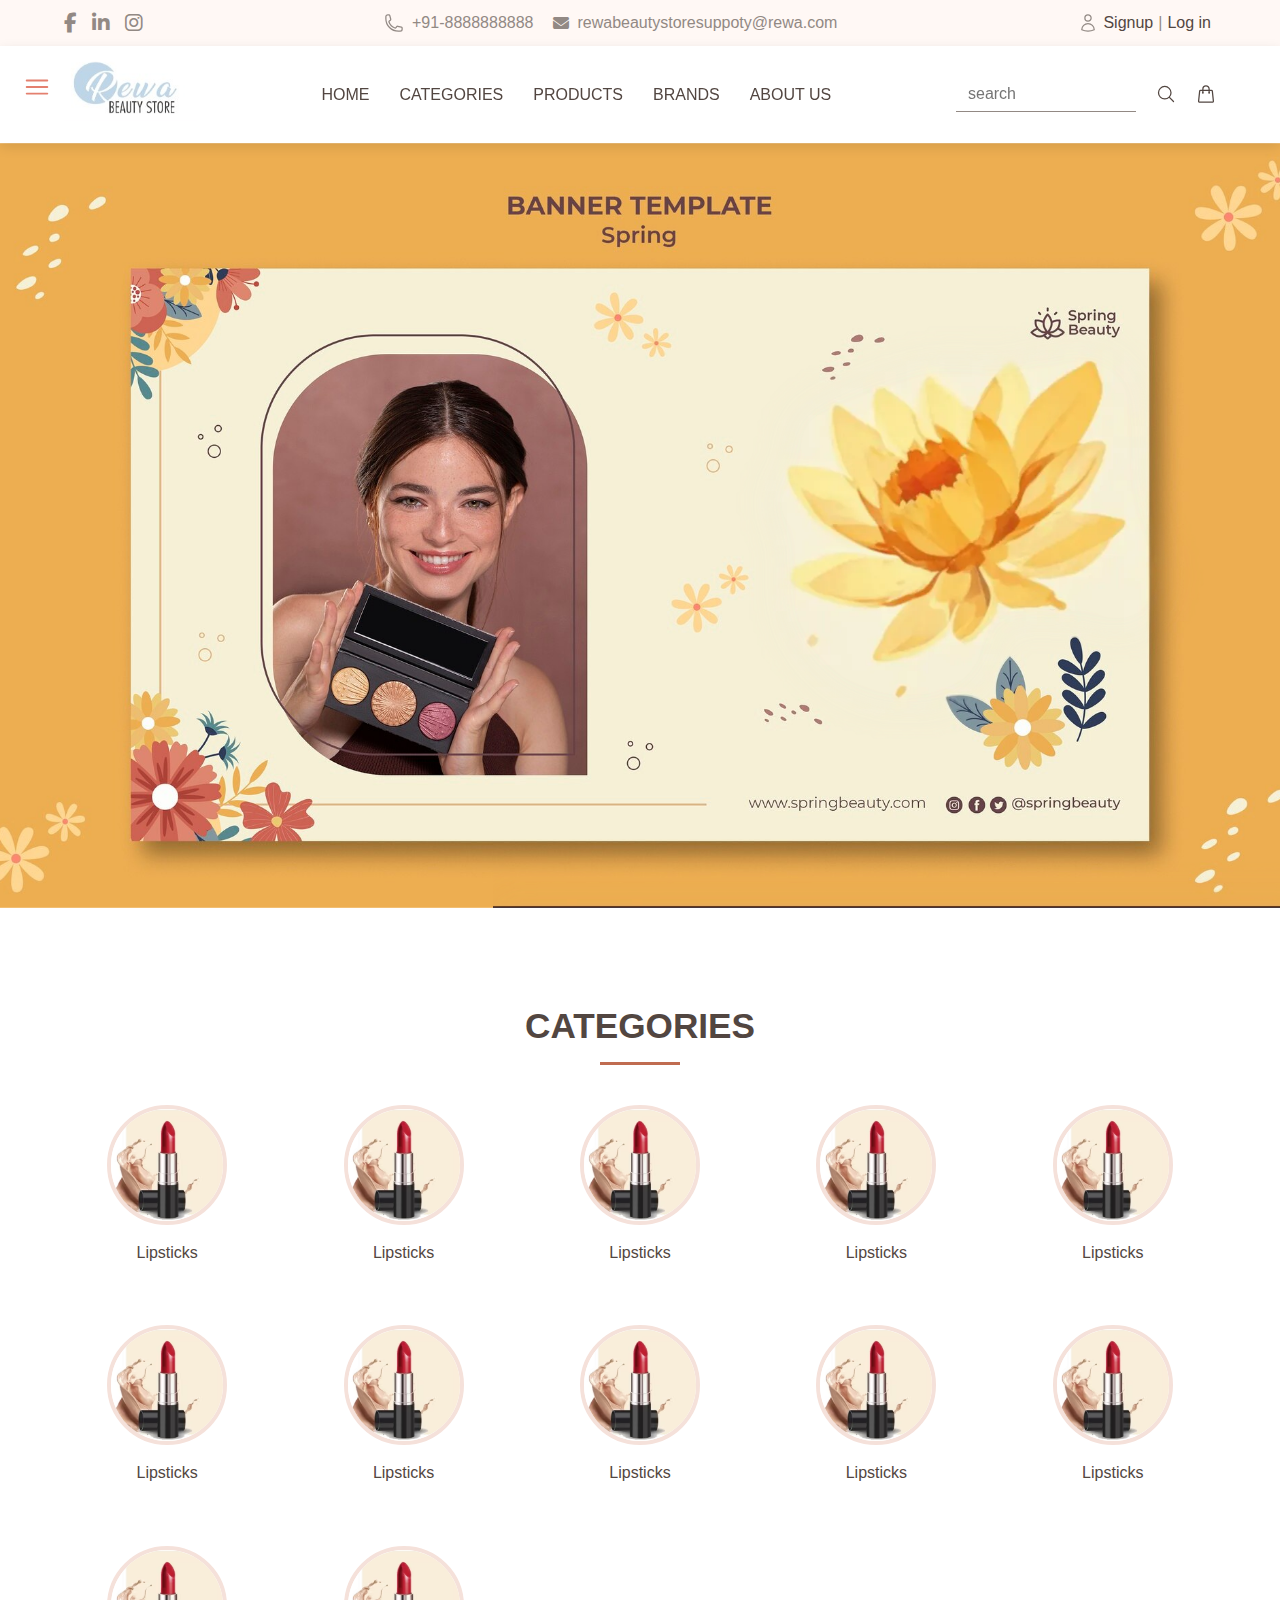
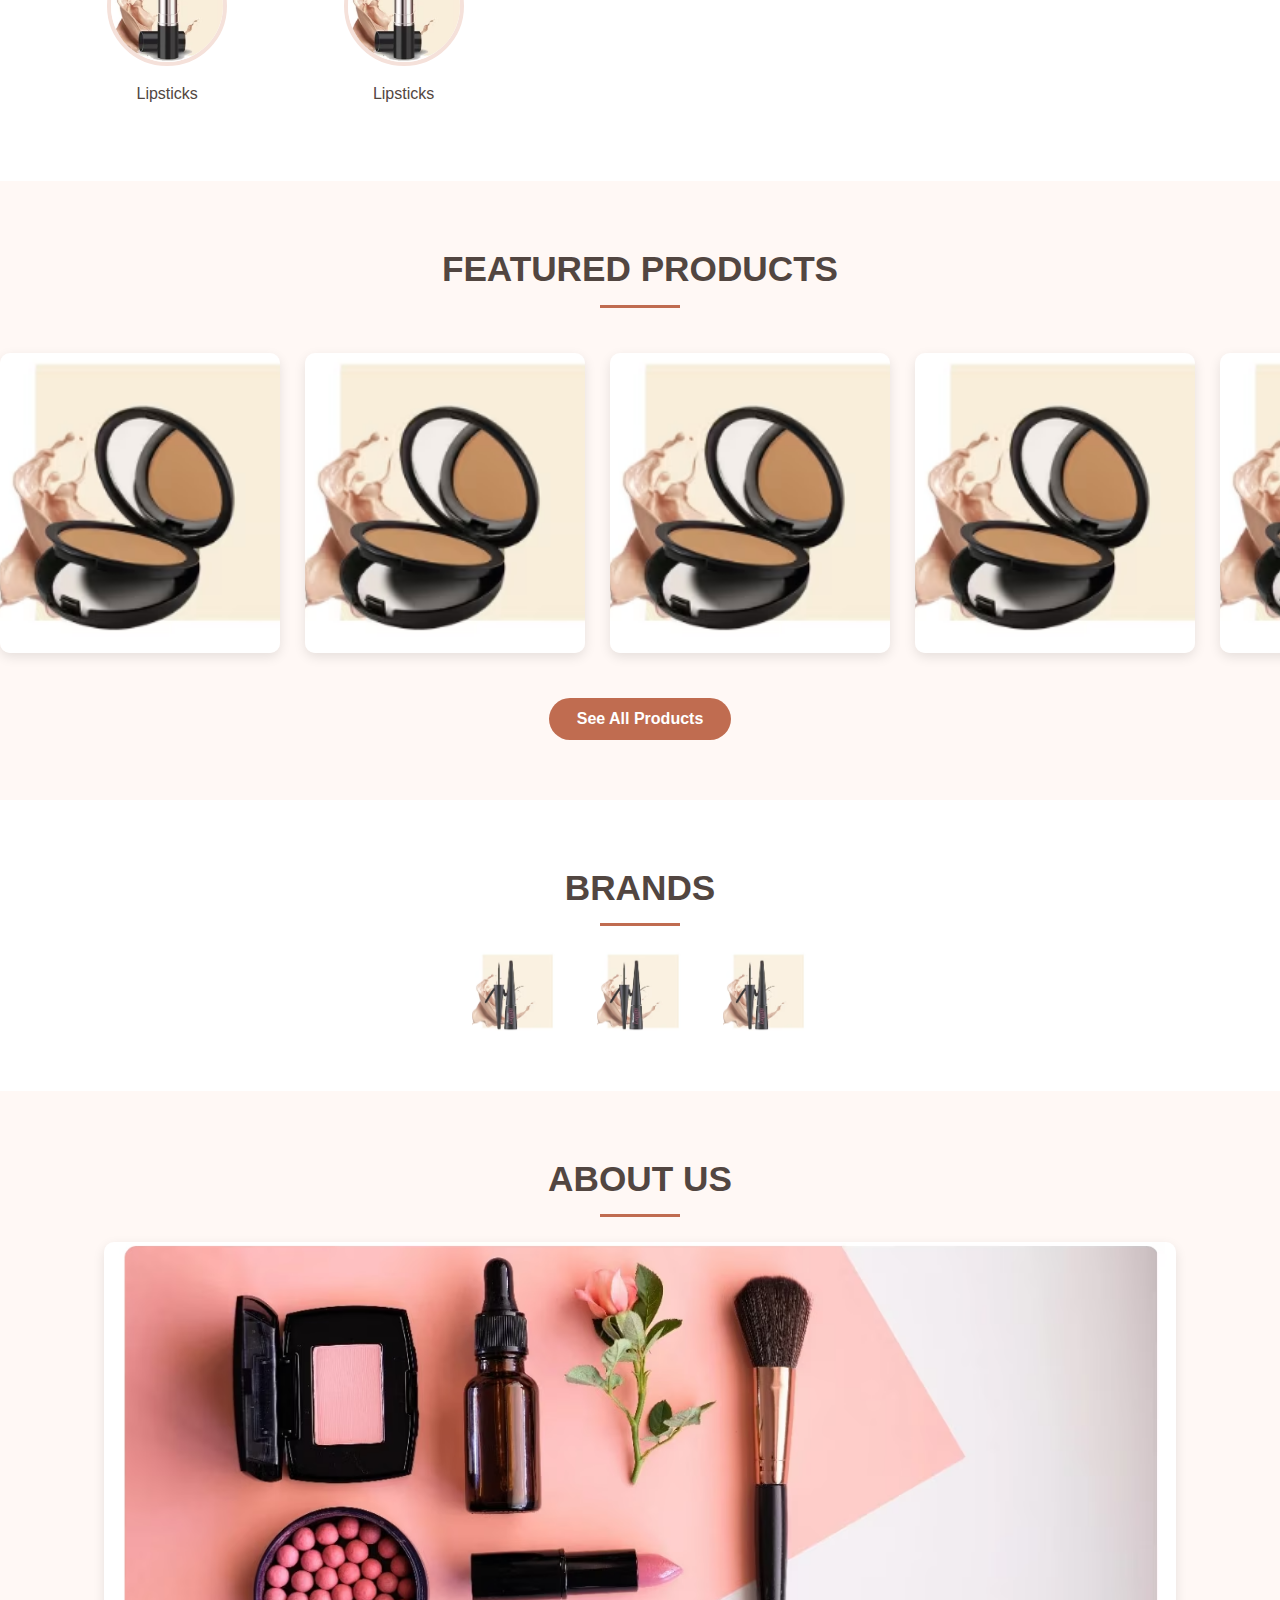
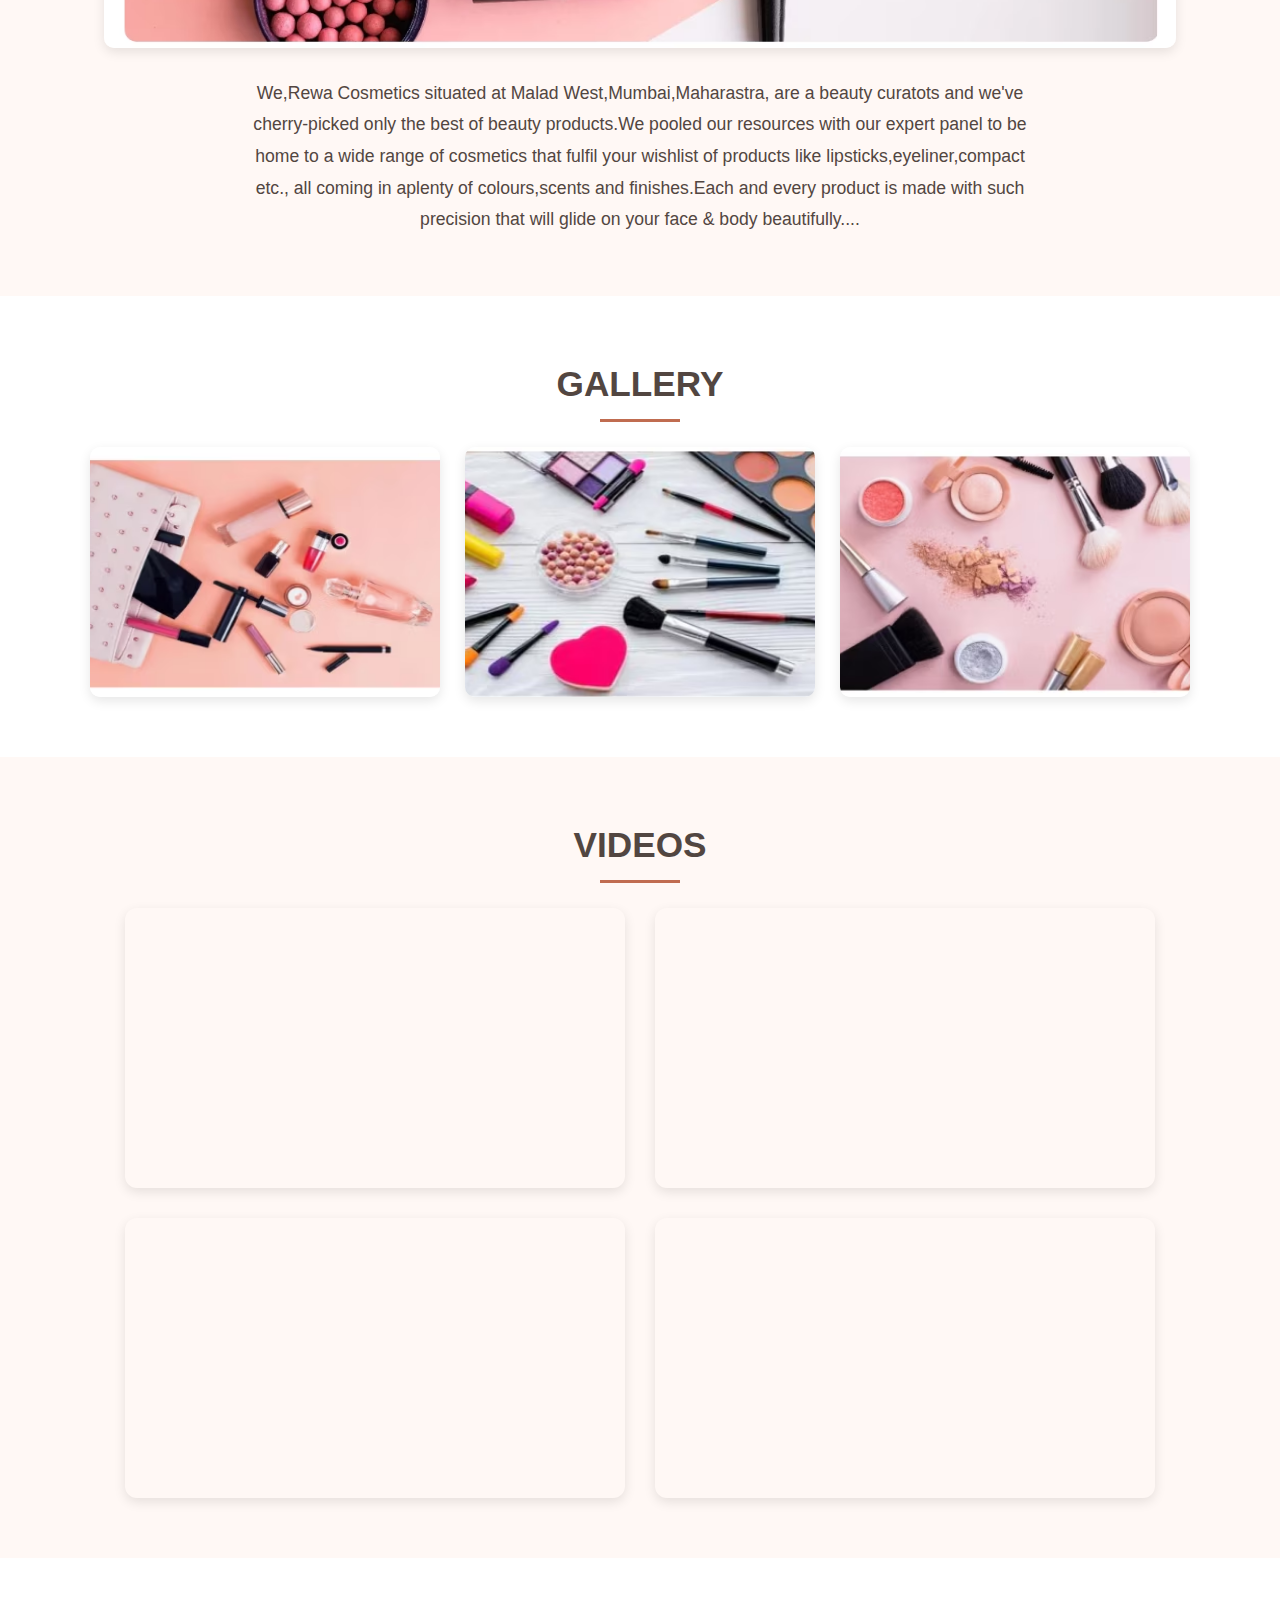
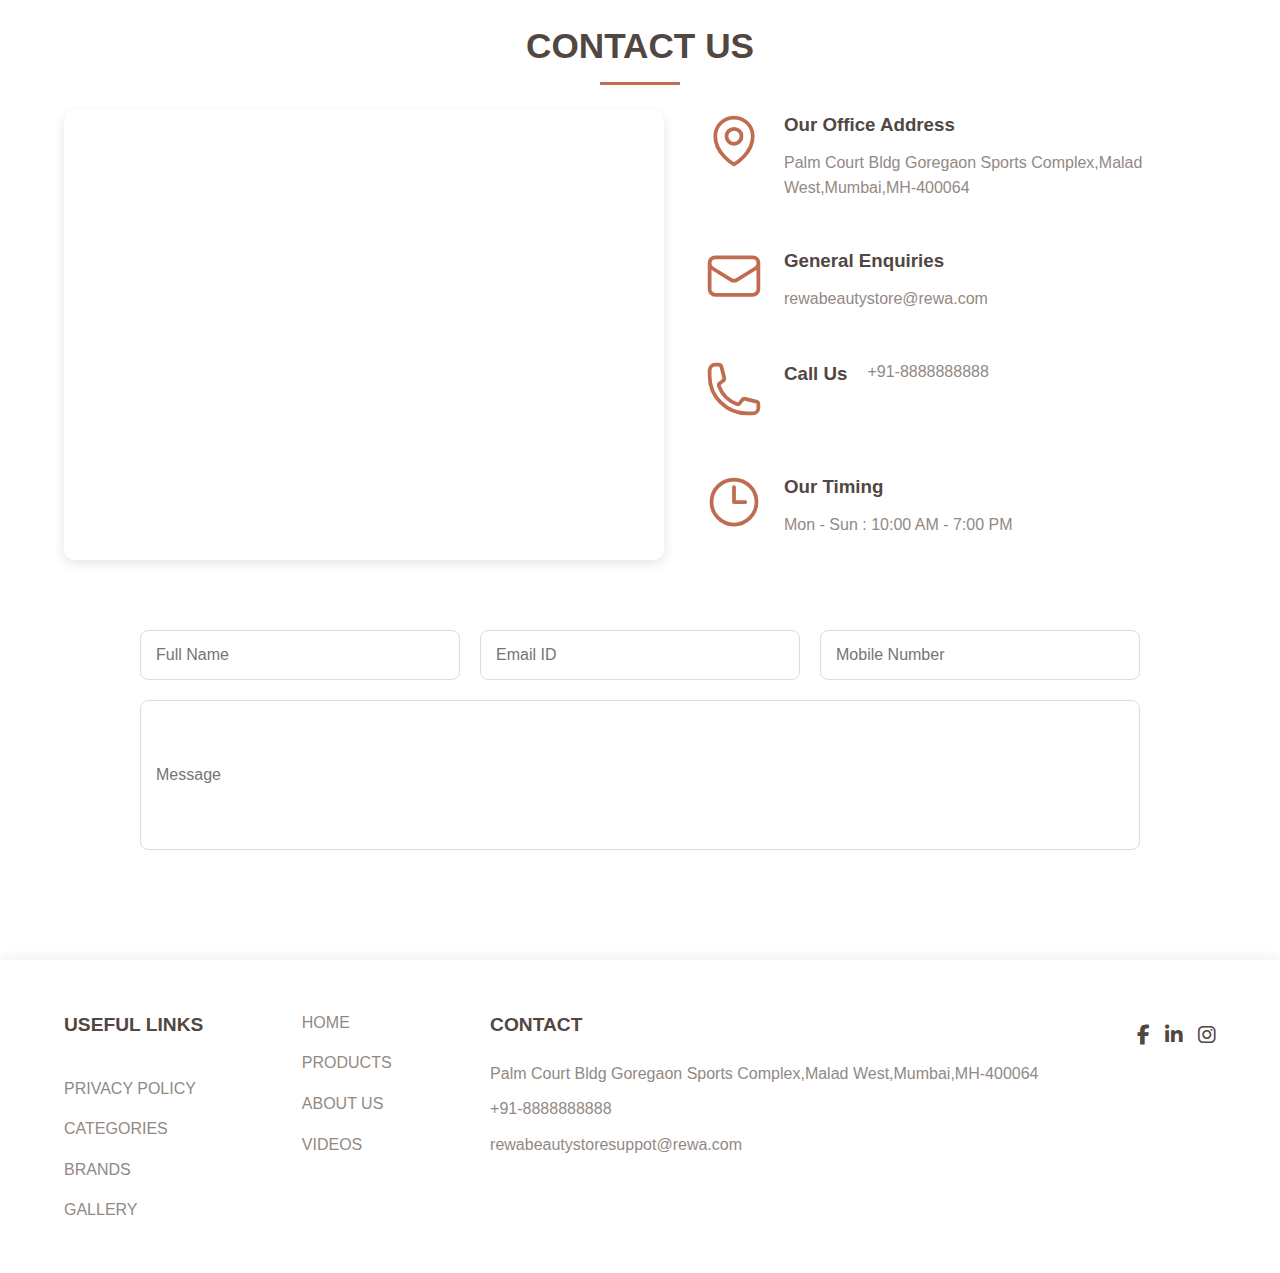
<file: index.html>
<!DOCTYPE html>
<html lang="en">

<head>
  <meta charset="UTF-8">
  <meta name="viewport" content="width=device-width, initial-scale=1.0">
  <title>Rewa Beauty Store</title>
  <link rel="stylesheet" href="style.css">
  <link rel="stylesheet" href="https://cdnjs.cloudflare.com/ajax/libs/font-awesome/6.7.2/css/all.min.css"
    integrity="sha512-Evv84Mr4kqVGRNSgIGL/F/aIDqQb7xQ2vcrdIwxfjThSH8CSR7PBEakCr51Ck+w+/U6swU2Im1vVX0SVk9ABhg=="
    crossorigin="anonymous" referrerpolicy="no-referrer" />


  



</head>

<body>
  <header>
    <div class="top-bar">
      <div class="social-icons" style="font-size: 20px;">
        <i class="fa-brands fa-facebook-f"></i>
        <i class="fa-brands fa-linkedin-in"></i>
        <i class="fa-brands fa-instagram"></i>

      </div>
      <div class="number">
        <span>
          <svg xmlns="http://www.w3.org/2000/svg" fill="none" viewBox="0 0 24 24" stroke-width="1.5"
            stroke="currentColor" class="size-6" width="20px">
            <path stroke-linecap="round" stroke-linejoin="round"
              d="M2.25 6.75c0 8.284 6.716 15 15 15h2.25a2.25 2.25 0 0 0 2.25-2.25v-1.372c0-.516-.351-.966-.852-1.091l-4.423-1.106c-.44-.11-.902.055-1.173.417l-.97 1.293c-.282.376-.769.542-1.21.38a12.035 12.035 0 0 1-7.143-7.143c-.162-.441.004-.928.38-1.21l1.293-.97c.363-.271.527-.734.417-1.173L6.963 3.102a1.125 1.125 0 0 0-1.091-.852H4.5A2.25 2.25 0 0 0 2.25 4.5v2.25Z" />

          </svg>
          +91-8888888888

        </span>
        <span>
          <i class="fa-solid fa-envelope"></i>
          rewabeautystoresuppoty@rewa.com
        </span>
      </div>
      <div>
        <span class="account">
          <svg xmlns="http://www.w3.org/2000/svg" fill="none" viewBox="0 0 24 24" stroke-width="1.5"
            stroke="currentColor" class="size-6" width="20px">
            <path stroke-linecap="round" stroke-linejoin="round"
              d="M15.75 6a3.75 3.75 0 1 1-7.5 0 3.75 3.75 0 0 1 7.5 0ZM4.501 20.118a7.5 7.5 0 0 1 14.998 0A17.933 17.933 0 0 1 12 21.75c-2.676 0-5.216-.584-7.499-1.632Z" />
          </svg>
          <a href="register.html">Signup</a> |
          <a href="">Log in</a>
        </span>

      </div>

    </div>

  </header>

  <nav class="navbar">
    <div class="logo">
      <img src="images/download (10).png" alt="Rewa beauty store">

    </div>
    <div class="hamburger" id="hamburger">
      <svg xmlns="http://www.w3.org/2000/svg" fill="none" viewBox="0 0 24 24" stroke-width="1.5" stroke="currentColor"
        class="size-6" width="30px">
        <path stroke-linecap="round" stroke-linejoin="round" d="M3.75 6.75h16.5M3.75 12h16.5m-16.5 5.25h16.5" />
      </svg>

    </div>
    <div class="nav-list">


      <ul>
        <li>HOME</li>
        <li>CATEGORIES</li>
        <li>PRODUCTS</li>
        <li>BRANDS</li>
        <li>ABOUT US</li>
      </ul>
      <div class="mobile-menu-btn" id="mobile-menu-btn">
        <svg xmlns="http://www.w3.org/2000/svg" fill="none" viewBox="0 0 24 24" stroke-width="1.5" stroke="currentColor"
          class="size-6" width="30px">
          <path stroke-linecap="round" stroke-linejoin="round" d="M3.75 6.75h16.5M3.75 12h16.5m-16.5 5.25h16.5" />
        </svg>

      </div>

    </div>
    <div class="search-cart">

      <input type="text" name="search" id="search" placeholder="search">
      <svg xmlns="http://www.w3.org/2000/svg" fill="none" viewBox="0 0 24 24" stroke-width="1.5" stroke="currentColor"
        class="size-6" width="20px">
        <path stroke-linecap="round" stroke-linejoin="round"
          d="m21 21-5.197-5.197m0 0A7.5 7.5 0 1 0 5.196 5.196a7.5 7.5 0 0 0 10.607 10.607Z" />
      </svg>

      <svg xmlns="http://www.w3.org/2000/svg" fill="none" viewBox="0 0 24 24" stroke-width="1.5" stroke="currentColor"
        class="size-6" width="20px">
        <path stroke-linecap="round" stroke-linejoin="round"
          d="M15.75 10.5V6a3.75 3.75 0 1 0-7.5 0v4.5m11.356-1.993 1.263 12c.07.665-.45 1.243-1.119 1.243H4.25a1.125 1.125 0 0 1-1.12-1.243l1.264-12A1.125 1.125 0 0 1 5.513 7.5h12.974c.576 0 1.059.435 1.119 1.007ZM8.625 10.5a.375.375 0 1 1-.75 0 .375.375 0 0 1 .75 0Zm7.5 0a.375.375 0 1 1-.75 0 .375.375 0 0 1 .75 0Z" />
      </svg>




    </div>
  </nav>

  <section class="banner">
    <div class="banner-img">
      <!-- <img src="images/top-view-pencil-lipstick-grey-surface.jpg" alt="banner" width="1200px"> -->
    </div>
    <!-- <div class="content">
                <h1>Beauty Collections</h1>
                <p>Join our exclusive beaiuty community for premium products and special offers</p>
        </div> -->
  </section>

  <section class="categories">
    <div class="category-grid">
      <h2>CATEGORIES</h2>
      <div class="product-grid">
        <!-- <div class="product">
                    <img src="images/download (1).png" alt="">
                    <span>Lipsticks</span>
                </div> -->
        <div class="product">
          <img src="images/download (1).png" alt="">
          <span>Lipsticks</span>
        </div>
        <div class="product">
          <img src="images/download (1).png" alt="">
          <span>Lipsticks</span>
        </div>
        <div class="product">
          <img src="images/download (1).png" alt="">
          <span>Lipsticks</span>
        </div>
        <div class="product">
          <img src="images/download (1).png" alt="">
          <span>Lipsticks</span>
        </div>
        <div class="product">
          <img src="images/download (1).png" alt="">
          <span>Lipsticks</span>
        </div>
        <div class="product">
          <img src="images/download (1).png" alt="">
          <span>Lipsticks</span>
        </div>
        <div class="product">
          <img src="images/download (1).png" alt="">
          <span>Lipsticks</span>
        </div>
        <div class="product">
          <img src="images/download (1).png" alt="">
          <span>Lipsticks</span>
        </div>
        <div class="product">
          <img src="images/download (1).png" alt="">
          <span>Lipsticks</span>
        </div>
        <div class="product">
          <img src="images/download (1).png" alt="">
          <span>Lipsticks</span>
        </div>
        <div class="product">
          <img src="images/download (1).png" alt="">
          <span>Lipsticks</span>
        </div>
        <div class="product">
          <img src="images/download (1).png" alt="">
          <span>Lipsticks</span>
        </div>

      </div>
    </div>
  </section>

  <section class="featured-products">
    <div class="featured-products-grid">
      <h2>FEATURED PRODUCTS</h2>
      <div class="featured-product" id="featured-products-container">
        <img src="images/download (12).png" alt="">
        <img src="images/download (12).png" alt="">
        <img src="images/download (12).png" alt="">
        <img src="images/download (12).png" alt="">
        <img src="images/download (12).png" alt="">
        <img src="images/download (12).png" alt="">
        <img src="images/download (12).png" alt="">
        <img src="images/download (12).png" alt="">
        <!-- <img src="images/download (12).png" alt=""> -->
      </div>
      <div class="see-all-container">
        <button class="see-all-btn" onclick="window.location.href='allproducts.html'">See All Products</button>
      </div>

    </div>

  </section>

  <section class="brands-grid">
    <div class="brands">
      <h2>BRANDS</h2>
      <div class="brand-img">
        <img src="images/download (3).png" alt="">
        <img src="images/download (3).png" alt="">
        <img src="images/download (3).png" alt="">
      </div>

    </div>

  </section>

  <section class="about-grid">
    <div class="about">
      <h2>ABOUT US</h2>
      <img src="images/aboutus.png" alt="">
      <p>We,Rewa Cosmetics situated at Malad West,Mumbai,Maharastra, are a beauty curatots and we've cherry-picked
        only the best of beauty products.We pooled our resources with our expert panel to be home to a wide
        range of cosmetics that fulfil your wishlist of products like lipsticks,eyeliner,compact etc., all
        coming in aplenty of colours,scents and finishes.Each and every product is made with such precision that
        will glide on your face & body beautifully....</p>

    </div>

  </section>

  <section class="gallery">
    <div class="gallery-grid">
      <h2>GALLERY</h2>
      <div class="gallery-img">
        <img src="images/gallery1.png" alt="">
        <img src="images/gallery2.png" alt="">
        <img src="images/gallery3.png" alt="">
      </div>
    </div>


  </section>

  <section class="videos-grid">
    <div class="videos">
      <h2>VIDEOS</h2>
      <!-- <div class="video">
                <video src="https://youtu.be/vvV_zTy5We8?si=jyZ7qU6deP3C_VKk " controls muted loop></video>
                <video src="images/istockphoto-1313782505-640_adpp_is.mp4" controls muted loop></video>
                <video src="images/istockphoto-2144520014-640_adpp_is.mp4" controls muted loop></video>
                <video src="images/istockphoto-2209362206-640_adpp_is.mp4" controls muted loop></video>
            </div> -->
      <div class="video">
        <iframe width="50%" height="315"
          src="https://www.youtube.com/embed/vvV_zTy5We8?autoplay=1&mute=1&controls=0&loop=1&playlist=vvV_zTy5We8&modestbranding=1&rel=0"
          frameborder="0" allow="autoplay; encrypted-media" allowfullscreen>
        </iframe>

        <iframe width="50%" height="315"
          src="https://www.youtube.com/embed/pMkfjOXONJU?autoplay=1&mute=1&controls=0&loop=1&playlist=pMkfjOXONJU&modestbranding=1&rel=0"
          frameborder="0" allow="autoplay; encrypted-media" allowfullscreen>
        </iframe>

        <iframe width="50%" height="315"
          src="https://www.youtube.com/embed/20Yv6qXIDPA?autoplay=1&mute=1&controls=0&loop=1&playlist=20Yv6qXIDPA&modestbranding=1&rel=0"
          frameborder="0" allow="autoplay; encrypted-media" allowfullscreen>
        </iframe>

        <iframe width="50%" height="315"
          src="https://www.youtube.com/embed/vweJptszmRw?autoplay=1&mute=1&controls=0&loop=1&playlist=vweJptszmRw&modestbranding=1&rel=0"
          frameborder="0" allow="autoplay; encrypted-media" allowfullscreen>
        </iframe>
      </div>


    </div>

  </section>

  <section class="contact-grid">
    <div class="contact">
      <h2>CONTACT US</h2>
      <div class="map-container">
        <iframe
          src="https://www.google.com/maps/embed?pb=!1m18!1m12!1m3!1d3877.3465796034097!2d79.4155900757911!3d13.636669386743389!2m3!1f0!2f0!3f0!3m2!1i1024!2i768!4f13.1!3m3!1m2!1s0x3a4d4bc27b9a0d09%3A0x72e32411de13aebb!2sSouth%20India%20Shopping%20Mall-Tirupati!5e0!3m2!1sen!2sin!4v1747313770152!5m2!1sen!2sin"
          width="600" height="450" style="border:0;" allowfullscreen="" loading="lazy"
          referrerpolicy="no-referrer-when-downgrade">
        </iframe>
        <div class="map-detail">
          <div class="map-address">
            <div class="map-icon">
              <svg xmlns="http://www.w3.org/2000/svg" fill="none" viewBox="0 0 24 24" stroke-width="1.5"
                stroke="currentColor" class="size-6" width="60px">
                <path stroke-linecap="round" stroke-linejoin="round" d="M15 10.5a3 3 0 1 1-6 0 3 3 0 0 1 6 0Z" />
                <path stroke-linecap="round" stroke-linejoin="round"
                  d="M19.5 10.5c0 7.142-7.5 11.25-7.5 11.25S4.5 17.642 4.5 10.5a7.5 7.5 0 1 1 15 0Z" />
              </svg>

            </div>
            <div>
              <h3>Our Office Address</h3>
              <p>Palm Court Bldg Goregaon Sports Complex,Malad West,Mumbai,MH-400064</p>
            </div>
          </div>
          <div class="map-address">
            <div class="map-icon">
              <svg xmlns="http://www.w3.org/2000/svg" fill="none" viewBox="0 0 24 24" stroke-width="1.5"
                stroke="currentColor" class="size-6" width="60px">
                <path stroke-linecap="round" stroke-linejoin="round"
                  d="M21.75 6.75v10.5a2.25 2.25 0 0 1-2.25 2.25h-15a2.25 2.25 0 0 1-2.25-2.25V6.75m19.5 0A2.25 2.25 0 0 0 19.5 4.5h-15a2.25 2.25 0 0 0-2.25 2.25m19.5 0v.243a2.25 2.25 0 0 1-1.07 1.916l-7.5 4.615a2.25 2.25 0 0 1-2.36 0L3.32 8.91a2.25 2.25 0 0 1-1.07-1.916V6.75" />
              </svg>

            </div>
            <div>

              <h3>General Enquiries</h3>
              <p>rewabeautystore@rewa.com</p>
            </div>
          </div>
          <div class="map-address">
            <div class="map-icon">
              <svg xmlns="http://www.w3.org/2000/svg" fill="none" viewBox="0 0 24 24" stroke-width="1.5"
                stroke="currentColor" class="size-6" width="60px">
                <path stroke-linecap="round" stroke-linejoin="round"
                  d="M2.25 6.75c0 8.284 6.716 15 15 15h2.25a2.25 2.25 0 0 0 2.25-2.25v-1.372c0-.516-.351-.966-.852-1.091l-4.423-1.106c-.44-.11-.902.055-1.173.417l-.97 1.293c-.282.376-.769.542-1.21.38a12.035 12.035 0 0 1-7.143-7.143c-.162-.441.004-.928.38-1.21l1.293-.97c.363-.271.527-.734.417-1.173L6.963 3.102a1.125 1.125 0 0 0-1.091-.852H4.5A2.25 2.25 0 0 0 2.25 4.5v2.25Z" />
              </svg>

            </div>
            <h3>Call Us</h3>
            <p>+91-8888888888</p>
          </div>
          <div class="map-address">
            <div class="map-icon">
              <svg xmlns="http://www.w3.org/2000/svg" fill="none" viewBox="0 0 24 24" stroke-width="1.5"
                stroke="currentColor" class="size-6" width="60px">
                <path stroke-linecap="round" stroke-linejoin="round"
                  d="M12 6v6h4.5m4.5 0a9 9 0 1 1-18 0 9 9 0 0 1 18 0Z" />
              </svg>

            </div>
            <div>
              <h3>Our Timing</h3>
              <p>Mon - Sun : 10:00 AM - 7:00 PM</p>
            </div>
          </div>
        </div>

      </div>
      <div class="form">
        <form action="">
          <div class="form-row">
            <input type="text" id="fullname" placeholder="Full Name" required />
            <input type="email" id="email" placeholder="Email ID" required />
            <input type="tel" id="mobile" placeholder="Mobile Number" required />
          </div>
          <div class="form-row">
            <input type="text" id="message" placeholder="Message" class="message" required />
          </div>
        </form>
      </div>

    </div>

  </section>

  <footer class="footer">
    <div class="links">
      <h3>USEFUL LINKS</h3>
      <a href="">PRIVACY POLICY</a>
      <a href="">CATEGORIES</a>
      <a href="">BRANDS</a>
      <a href="">GALLERY</a>

    </div>
    <div class="home">
      <a href="">HOME</a>
      <a href="">PRODUCTS</a>
      <a href="">ABOUT US</a>
      <a href="">VIDEOS</a>

    </div>
    <div class="footer-contact">
      <h3>CONTACT</h3>
      <p>Palm Court Bldg Goregaon Sports Complex,Malad West,Mumbai,MH-400064</p>
      <p>+91-8888888888</p>
      <p>rewabeautystoresuppot@rewa.com</p>

    </div>
    <div class="connect">
      <div class="social-icons" style="font-size: 20px;">
        <i class="fa-brands fa-facebook-f"></i>
        <i class="fa-brands fa-linkedin-in"></i>
        <i class="fa-brands fa-instagram"></i>

      </div>


    </div>

  </footer>
</body>
<script>
 document.addEventListener('DOMContentLoaded',function(){
    const hamburger = document.getElementById("hamburger")
    const navbar = document.querySelector('.nav-list')

    hamburger.addEventListener('click',()=>{
        navbar.classList.toggle("active")
    })
})

  async function loadCategories() {
    try {
      const res = await fetch("https://cosmetics-backend-pz3r.onrender.com/category/getCategories ")
      const data = await res.json()
      // console.log(data)
      const categoryList = document.querySelector(".product-grid")
      categoryList.innerHTML = ""

      data.forEach(category => {
        const card = document.createElement("div")
        card.className = "product"

        card.innerHTML = `
          <img src="${category.image}" alt="${category.category_name}">
          <span>${category.category_name}</span> `

        card.onclick = () => {
          window.location.href = `/category.html?id=${category.category_id}`
        }
        categoryList.appendChild(card)
      })
    } catch (error) {
      console.error("Failed to load categories,", error)
    }

  }

  document.addEventListener("DOMContentLoaded", loadCategories)

  document.addEventListener("DOMContentLoaded", async function () {
    try {
      const res = await fetch("https://cosmetics-backend-pz3r.onrender.com/products/getProducts")
      const productData = await res.json()
      // console.log(productData)

      const featuredProduct = productData.filter(product => product.featured === true)
      console.log(featuredProduct)

      const container = document.getElementById('featured-products-container')
      container.innerHTML = ''

      featuredProduct.forEach(product => {
        const productCard = document.createElement('div')
        productCard.className = 'product-card'
        productCard.setAttribute('data-product-id', product.product_id)

        productCard.innerHTML = `
         <img src="${product.image[0]}" alt="${product.product_name}" class='product-image'>
         <div class="product-info">
            <div class="product-name">${product.product_name}</div>
            <div class="product-brand">${product.brand}</div>
            <div class="product-price">₹${product.price}</div>
          </div>

          `

        productCard.addEventListener('click', function () {
          window.location.href = `product-details.html?id=${product.product_id}`
        })
        container.appendChild(productCard)
      })
    } catch (error) {
      console.error("Failed to load categories,", error)
    }

  })
</script>
<!-- <script src="script.js"></script> -->

</html>
</file>
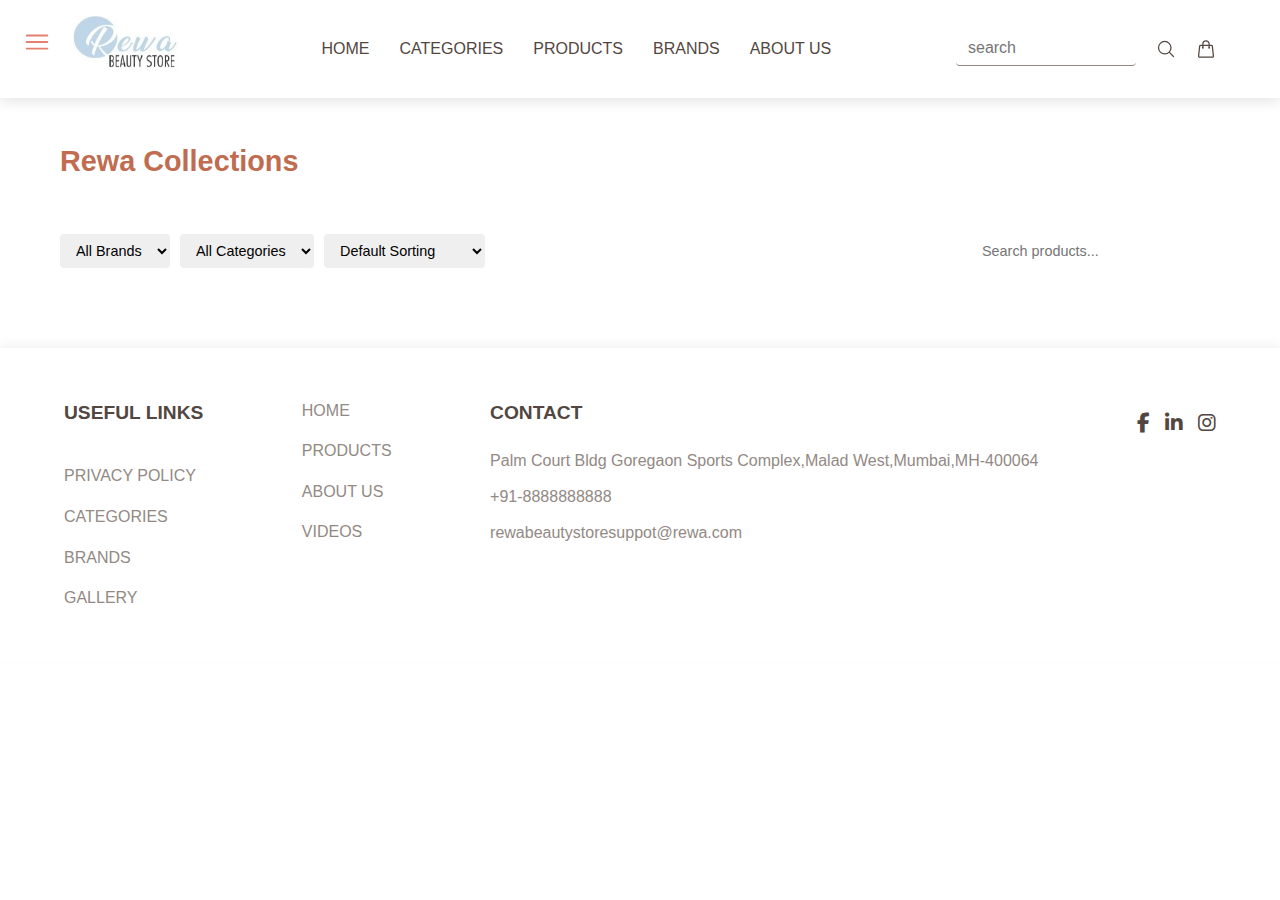
<file: allproducts.html>
<!DOCTYPE html>
<html lang="en">

<head>
    <meta charset="UTF-8">
    <meta name="viewport" content="width=device-width, initial-scale=1.0">
    <title>Document</title>
    <link rel="stylesheet" href="https://cdnjs.cloudflare.com/ajax/libs/font-awesome/6.7.2/css/all.min.css"
    integrity="sha512-Evv84Mr4kqVGRNSgIGL/F/aIDqQb7xQ2vcrdIwxfjThSH8CSR7PBEakCr51Ck+w+/U6swU2Im1vVX0SVk9ABhg=="
    crossorigin="anonymous" referrerpolicy="no-referrer" />
    <link rel="stylesheet" href="style.css">
</head>
<style>
    /* :root {
        --primary-color: #c06c50;
        --secondary-color: #f5e1da;
        --accent-color: #e4806f;
        --dark-text: #524641;
        --light-text: #928984;
        --bg-color: #fff8f5;
        --white: #ffffff;
        --shadow: 0 4px 12px rgba(0, 0, 0, 0.1);
        --transition: all 0.3s ease;
    }

    * {
        margin: 0;
        padding: 0;
        box-sizing: border-box;
        font-family: 'Nunito', sans-serif;
    }

    body {
        background-color: #f8f9fa;
        color: #333;
    } */

    .container {
        max-width: 1200px;
        margin: 0 auto;
        padding: 20px;

    }

    .header {
        display: flex;
        justify-content: space-between;
        align-items: center;
        padding: 20px 0;
        border-bottom: 1px solid var(--border-color);
        margin-bottom: 30px;
    }

    .header h1 {
        color: var(--primary-color);
        font-size: 1.8rem;
    }

    .filter-section {
        display: flex;
        justify-content: space-between;
        align-items: center;
        margin-bottom: 20px;
        flex-wrap: wrap;
        gap: 10px;
    }

    .filter-group {
        display: flex;
        align-items: center;
        gap: 10px;
    }

    select,
    input {
        padding: 8px 12px;
        border: 1px solid var(--border-color);
        border-radius: 4px;
        outline: none;
        font-size: 0.9rem;
    }

    select:focus,
    input:focus {
        border-color: var(--primary-color);
    }

    .search-box {
        min-width: 250px;
    }

    .products-grid {
        display: grid;
        grid-template-columns: repeat(auto-fill, minmax(280px, 1fr));
        gap: 25px;
    }

    .product-card {
        background-color: white;
        border-radius: 8px;
        overflow: hidden;
        box-shadow: 0 3px 10px rgba(0, 0, 0, 0.08);
        transition: transform 0.3s ease, box-shadow 0.3s ease;
        position: relative;
    }

    .product-card:hover {
        transform: translateY(-5px);
        box-shadow: 0 5px 15px rgba(0, 0, 0, 0.1);
    }

    .featured-badge {
        position: absolute;
        top: 10px;
        right: 10px;
        background-color: var(--primary-color);
        color: white;
        padding: 5px 10px;
        border-radius: 15px;
        font-size: 0.7rem;
        font-weight: bold;
        z-index: 1;
    }

    .product-image {
        height: 250px;
        width: 100%;
        overflow: hidden;
        position: relative;
        background-color: #f9f9f9;
    }

    .product-image img {
        width: 100%;
        height: 100%;
        object-fit: cover;
        transition: transform 0.5s ease;
    }

    .product-image:hover img {
        transform: scale(1.05);
    }

    .product-image .secondary-image {
        position: absolute;
        top: 0;
        left: 0;
        opacity: 0;
        transition: opacity 0.5s ease;
    }

    .product-image:hover .secondary-image {
        opacity: 1;
    }

    .product-info {
        padding: 15px;
    }

    .brand {
        color: var(--secondary-color);
        font-size: 0.85rem;
        font-weight: 600;
        text-transform: uppercase;
        margin-bottom: 5px;
    }

    .product-name {
        font-weight: 600;
        margin-bottom: 8px;
        font-size: 1rem;
        color: var(--dark-color);
        min-height: 2.4rem;
        /* display: -webkit-box;
        -webkit-line-clamp: 2;
        -webkit-box-orient: vertical; */
        overflow: hidden;
    }

    .description {
        color: #777;
        font-size: 0.85rem;
        margin-bottom: 12px;
        display: -webkit-box;
        /* -webkit-line-clamp: 2;
        -webkit-box-orient: vertical; */
        overflow: hidden;
        min-height: 2.5rem;
    }

    .price-row {
        display: flex;
        justify-content: space-between;
        align-items: center;
        margin-top: 10px;
    }

    .price {
        font-weight: bold;
        font-size: 1.1rem;
        color: var(--dark-color);
    }

    .price::before {
        content: '₹';
        margin-right: 2px;
    }

    .add-to-cart {
        background-color: var(--primary-color);
        color: white;
        border: none;
        padding: 8px 12px;
        border-radius: 4px;
        cursor: pointer;
        font-size: 0.85rem;
        transition: background-color 0.3s ease;
    }

    .add-to-cart:hover {
        background-color: var(--secondary-color);
    }

    .pagination {
        display: flex;
        justify-content: center;
        margin-top: 40px;
        gap: 8px;
    }

    .pagination button {
        width: 35px;
        height: 35px;
        border: 1px solid var(--border-color);
        background-color: white;
        border-radius: 5px;
        cursor: pointer;
        transition: all 0.3s ease;
    }

    .pagination button.active {
        background-color: var(--primary-color);
        color: white;
        border-color: var(--primary-color);
    }

    .pagination button:hover:not(.active) {
        background-color: #f0f0f0;
    }

    .no-products {
        text-align: center;
        padding: 40px 0;
        color: #777;
    }

    /* Responsive design */
    @media (max-width: 768px) {
        .products-grid {
            grid-template-columns: repeat(auto-fill, minmax(220px, 1fr));
            gap: 15px;
        }

        .filter-section {
            flex-direction: column;
            align-items: flex-start;
        }

        .filter-group {
            width: 100%;
            justify-content: space-between;
            margin-bottom: 10px;
        }

        .search-box {
            width: 100%;
        }
    }

    @media (max-width: 480px) {
        .products-grid {
            grid-template-columns: repeat(auto-fill, minmax(160px, 1fr));
            gap: 10px;
        }

        .product-image {
            height: 180px;
        }

        .header h1 {
            font-size: 1.5rem;
        }
    }
</style>

<body>
      <nav class="navbar">
    <div class="logo">
      <img src="images/download (10).png" alt="Rewa beauty store">

    </div>
    <div class="hamburger" id="hamburger">
      <svg xmlns="http://www.w3.org/2000/svg" fill="none" viewBox="0 0 24 24" stroke-width="1.5" stroke="currentColor"
        class="size-6" width="30px">
        <path stroke-linecap="round" stroke-linejoin="round" d="M3.75 6.75h16.5M3.75 12h16.5m-16.5 5.25h16.5" />
      </svg>

    </div>
    <div class="nav-list">


      <ul>
        <li>HOME</li>
        <li>CATEGORIES</li>
        <li>PRODUCTS</li>
        <li>BRANDS</li>
        <li>ABOUT US</li>
      </ul>
      <div class="mobile-menu-btn" id="mobile-menu-btn">
        <svg xmlns="http://www.w3.org/2000/svg" fill="none" viewBox="0 0 24 24" stroke-width="1.5" stroke="currentColor"
          class="size-6" width="30px">
          <path stroke-linecap="round" stroke-linejoin="round" d="M3.75 6.75h16.5M3.75 12h16.5m-16.5 5.25h16.5" />
        </svg>

      </div>

    </div>
    <div class="search-cart">

      <input type="text" name="search" id="search" placeholder="search">
      <svg xmlns="http://www.w3.org/2000/svg" fill="none" viewBox="0 0 24 24" stroke-width="1.5" stroke="currentColor"
        class="size-6" width="20px">
        <path stroke-linecap="round" stroke-linejoin="round"
          d="m21 21-5.197-5.197m0 0A7.5 7.5 0 1 0 5.196 5.196a7.5 7.5 0 0 0 10.607 10.607Z" />
      </svg>

      <svg xmlns="http://www.w3.org/2000/svg" fill="none" viewBox="0 0 24 24" stroke-width="1.5" stroke="currentColor"
        class="size-6" width="20px">
        <path stroke-linecap="round" stroke-linejoin="round"
          d="M15.75 10.5V6a3.75 3.75 0 1 0-7.5 0v4.5m11.356-1.993 1.263 12c.07.665-.45 1.243-1.119 1.243H4.25a1.125 1.125 0 0 1-1.12-1.243l1.264-12A1.125 1.125 0 0 1 5.513 7.5h12.974c.576 0 1.059.435 1.119 1.007ZM8.625 10.5a.375.375 0 1 1-.75 0 .375.375 0 0 1 .75 0Zm7.5 0a.375.375 0 1 1-.75 0 .375.375 0 0 1 .75 0Z" />
      </svg>




    </div>
  </nav>
    <div class="container">
        <header class="header">
            <h1>Rewa Collections</h1>
        </header>
        <div class="filter-section">
            <div class="filter-group">
                <select name="" id="brand-filter">
                    <option value="">All Brands</option>
                </select>
                <select name="" id="category-filter">
                    <option value="">All Categories</option>
                </select>
                <select name="" id="sort-id">
                    <option value="default">Default Sorting</option>
                    <option value="price-low">Price: Low to High</option>
                    <option value="price-high">Price: High to Low</option>
                    <option value="name-asc">Name: A to Z</option>
                    <option value="name-desc">Name: Z to A</option>
                </select>
            </div>
            <div class="filter-group">
                <input type="text" id="search-input" class="search-box" placeholder="Search products...">
            </div>

        </div>

        <div class="products-grid" id="products-container"></div>
        <div class="pagination" id="pagination"></div>

    </div>
    <footer class="footer">
    <div class="links">
      <h3>USEFUL LINKS</h3>
      <a href="">PRIVACY POLICY</a>
      <a href="">CATEGORIES</a>
      <a href="">BRANDS</a>
      <a href="">GALLERY</a>

    </div>
    <div class="home">
      <a href="">HOME</a>
      <a href="">PRODUCTS</a>
      <a href="">ABOUT US</a>
      <a href="">VIDEOS</a>

    </div>
    <div class="footer-contact">
      <h3>CONTACT</h3>
      <p>Palm Court Bldg Goregaon Sports Complex,Malad West,Mumbai,MH-400064</p>
      <p>+91-8888888888</p>
      <p>rewabeautystoresuppot@rewa.com</p>

    </div>
    <div class="connect">
      <div class="social-icons" style="font-size: 20px;">
        <i class="fa-brands fa-facebook-f"></i>
        <i class="fa-brands fa-linkedin-in"></i>
        <i class="fa-brands fa-instagram"></i>

      </div>


    </div>

  </footer>
</body>
<script>
    const categoryNames = {
        1: "Lipstick",
        2: "Eye Shadow",
        3: "Eyeliner",
        4: "Moisturizer",
        5: "Concealer",
        6: "Foundation",
        7: "Primer",
        8: "Bronzer",
        9: "Facial Kit",
        10: "Lip Gloss"
    };
    document.addEventListener("DOMContentLoaded", async function () {
        let productData = []
        try {
            const res = await fetch("https://cosmetics-backend-pz3r.onrender.com/products/getProducts")
            const productData = await res.json()
            // console.log(productData)

            filterOptions(productData)
            displayProducts(productData)

        } catch (error) {
            console.error(error)
        }



    })

    function filterOptions(productData) {
        const brandFilter = document.getElementById('brand-filter')
        const categoryFilter = document.getElementById('category-filter')

        const brands = [... new Set(productData.map(product => product.brand))]
        brands.forEach(brand => {
            const option = document.createElement('option')
            option.value = brand
            option.textContent = brand
            brandFilter.appendChild(option)
        })

        const categories = [...new Set(productData.map(product => product.categoryId))]
        categories.forEach(categoryId => {
            const option = document.createElement('option')
            option.value = categoryId
            option.textContent = categoryNames[categoryId]
            categoryFilter.appendChild(option)
        })

        brandFilter.addEventListener('change', () => filterProducts(productData))
        categoryFilter.addEventListener('change', () => filterProducts(productData))

        document.getElementById('sort-id').addEventListener('change', () => filterProducts(productData))
        document.getElementById('search-input').addEventListener('input', () => filterProducts(productData))


    }

    function filterProducts(productData) {
        const brandFilter = document.getElementById('brand-filter').value
        const categoryFilter = document.getElementById('category-filter').value
        // console.log(categoryFilter)
        const sortBy = document.getElementById('sort-id').value
        const searchItem = document.getElementById('search-input').value.toLowerCase()

        let filteredProducts = productData.filter(product => {
            const matchesBrand = brandFilter === '' || product.brand === brandFilter
            const matchesCategory = categoryFilter === '' || product.categoryId.toString() === categoryFilter
            const matchesSearch = product.product_name.toLowerCase().includes(searchItem) || product.brand.toLowerCase().includes(searchItem)

            return matchesBrand && matchesCategory && matchesSearch
        })

        switch (sortBy) {
            case 'price-low':
                filteredProducts.sort((a, b) => a.price - b.price)
                break
            case 'price-high':
                filteredProducts.sort((a, b) => b.price - a.price)
                break
            case 'name-asc':
                filteredProducts.sort((a, b) => a.product_name.localeCompare(b.product_name))
                break
            case 'name-desc':
                filteredProducts.sort((a, b) => b.product_name.localeCompare(a.product_name))
                break
            default:
                filteredProducts.sort((a, b) => (b.featured ? 1 : 0) - (a.featured ? 1 : 0))
        }
        displayProducts(filteredProducts)
    }

    function displayProducts(products) {
        const container = document.getElementById('products-container')
        container.innerHTML = ""

        if (products.length === 0) {
            container.innerHTML = `<div class="no-products">No products found matching your criteria.</div>`
            return
        }

        products.forEach(product => {
            const productCard = document.createElement('div')
            productCard.className = 'product-card'

            // if(product.featured){
            //     const featuredBadge = document.createElement('div')
            //     featuredBadge.className='featured-badge'
            //     featuredBadge.textContent = 'Featured'
            //     productCard.appendChild(featuredBadge)
            // }

            const imageContainer = document.createElement('div')
            imageContainer.className = 'product-image'

            const primaryImage = document.createElement('img')
            primaryImage.src = product.image[0]
            primaryImage.alt = product.product_name
            imageContainer.appendChild(primaryImage)

            if (product.image.length > 1) {
                const secondaryImage = document.createElement('img')
                secondaryImage.src = product.image[1]
                secondaryImage.alt = product.product_name
                imageContainer.appendChild(secondaryImage)
            }

            productCard.appendChild(imageContainer)


            const infoContainer = document.createElement('div')
            infoContainer.className = 'product-info'

            const brand = document.createElement('div')
            brand.className = 'brand'
            brand.textContent = product.brand
            infoContainer.appendChild(brand)

            const name = document.createElement('div')
            name.className = 'product-name'
            name.textContent = product.product_name
            infoContainer.appendChild(name)

            const description = document.createElement('div')
            description.className = 'description'
            description.textContent = product.description
            infoContainer.appendChild(description)


            const category = document.createElement('div')
            category.className = 'category'
            category.textContent = categoryNames[product.categoryId]
            category.style.fontSize = '0.8rem'
            category.style.color = '#777'
            infoContainer.appendChild(category)

            const priceRow = document.createElement('div')
            priceRow.classList = 'price-row'

            const price = document.createElement('div')
            price.className = 'price'
            price.textContent = product.price
            priceRow.appendChild(price)

            const addToCartBtn = document.createElement('button')
            addToCartBtn.className = 'add-to-cart'
            addToCartBtn.textContent = 'Add to Cart'
            addToCartBtn.addEventListener('click', () => {
                alert('Added to cart')
            })

            priceRow.appendChild(addToCartBtn)

            infoContainer.appendChild(priceRow)
            productCard.appendChild(infoContainer)

            container.appendChild(productCard)
        })
    }
</script>

</html>
</file>
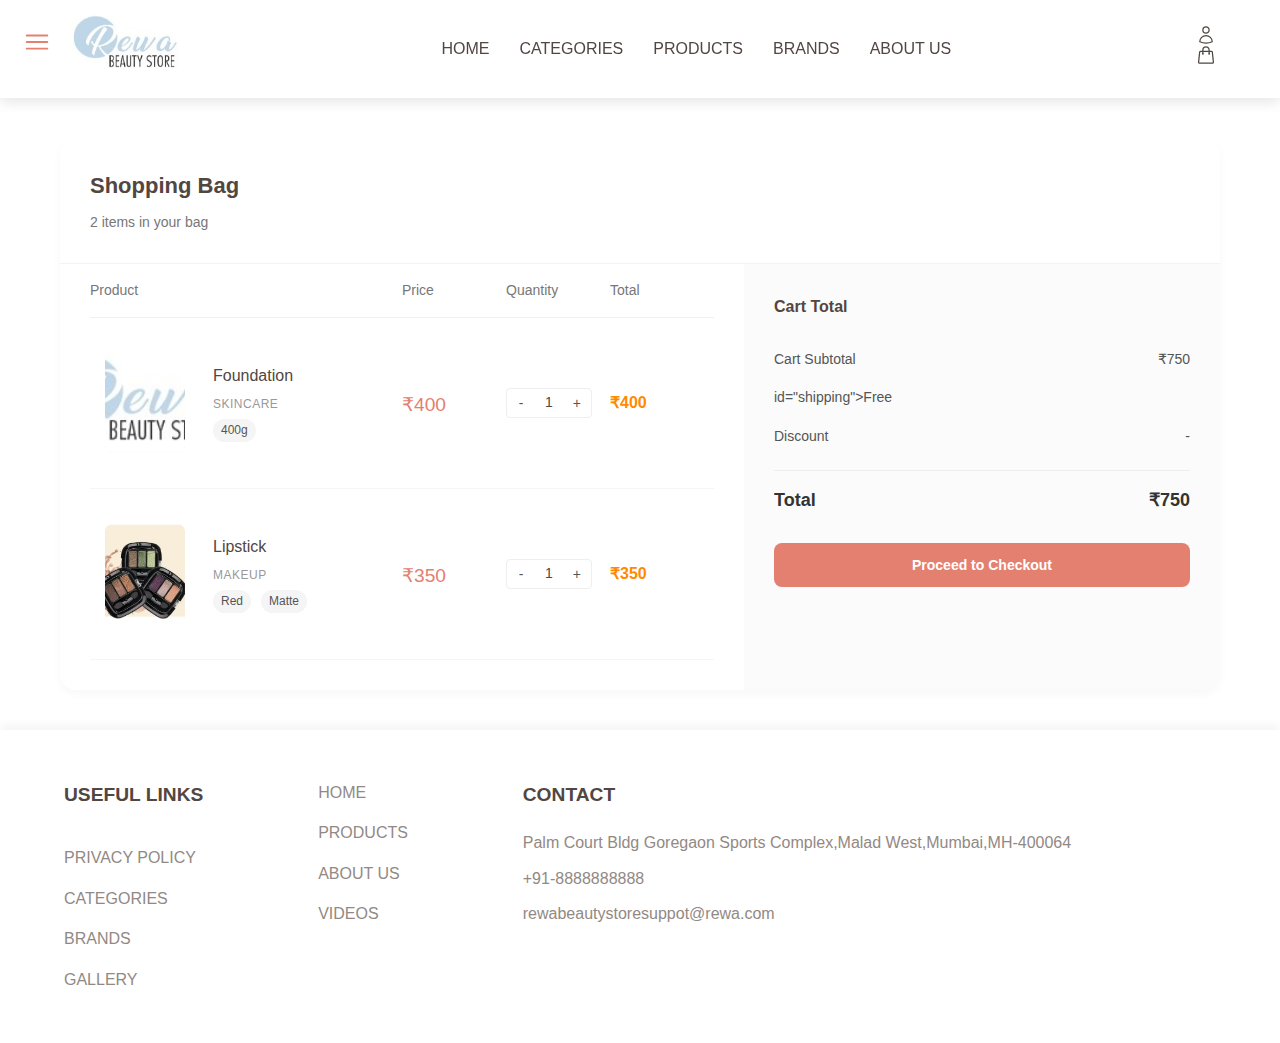
<file: cart.html>
<!DOCTYPE html>
<html lang="en">

<head>
    <meta charset="UTF-8">
    <meta name="viewport" content="width=device-width, initial-scale=1.0">
    <title>Document</title>
    <link rel="stylesheet" href="style.css">
</head>
<style>
    * {
        margin: 0;
        padding: 0;
        box-sizing: border-box;
    }

      .container {
            max-width: 1200px;
            margin: 40px auto;
            padding: 0 20px;
        }

        .main-content {
            background-color: white;
            border-radius: 16px;
            box-shadow: 0px 4px 10px rgba(0, 0, 0, 0.03);
            overflow: hidden;
        }

        .shopping-header {
            padding: 30px;
            border-bottom: 1px solid #f3f3f3;
        }

        .shopping-header h2 {
            font-size: 22px;
            font-weight: 600;
            margin-bottom: 8px;
        }

        .shopping-bag-info {
            font-size: 14px;
            color: #777;
        }

        .shopping-content {
            display: flex;
            flex-direction: row;
        }

        .products-container {
            flex: 3;
            padding: 0 30px 30px 30px;
        }

        .product-header {
            display: grid;
            grid-template-columns: 3fr 1fr 1fr 1fr;
            padding: 15px 0;
            font-size: 14px;
            color: #777;
            border-bottom: 1px solid #f1f1f1;
        }

        .product-item {
            display: grid;
            grid-template-columns: 3fr 1fr 1fr 1fr;
            padding: 20px 0;
            border-bottom: 1px solid #f5f5f5;
            align-items: center;
        }

        .product-info {
            display: flex;
            align-items: center;
            flex-direction: row;
        }

        .product-img {
            width: 80px;
            height: 100px;
            background-color: #f7f7f7;
            border-radius: 8px;
            margin-right: 20px;
            overflow: hidden;
        }

        .product-img img {
            width: 100%;
            height: 100%;
            object-fit: cover;
        }

        .product-details h4 {
            font-size: 16px;
            font-weight: 500;
            margin-bottom: 6px;
        }

        .product-category {
            color: #999;
            font-size: 12px;
            text-transform: uppercase;
            letter-spacing: 0.5px;
            margin-bottom: 4px;
        }

        .product-variation {
            display: flex;
            gap: 10px;
            margin-top: 5px;
        }

        .variation-pill {
            font-size: 12px;
            color: #555;
            background-color: #f5f5f5;
            padding: 2px 8px;
            border-radius: 12px;
        }

        .product-price {
            font-weight: 500;
            color: #e4806f;
        }

        .quantity-controls {
            display: flex;
            align-items: center;
            border: 1px solid #eee;
            border-radius: 4px;
            width: fit-content;
            padding: 2px;
        }

        .quantity-controls button {
            width: 24px;
            height: 24px;
            border-radius: 4px;
            border: none;
            background: white;
            cursor: pointer;
            font-size: 14px;
            color: #555;
        }

        .quantity-controls button:hover {
            background-color: #f9f9f9;
        }

        .quantity-controls span {
            padding: 0 12px;
            font-size: 14px;
        }

        .total-price {
            font-weight: 600;
            color: #FF8A00;
        }

        .sidebar {
            flex: 2;
            padding: 30px;
            background-color: #FBFBFB;
            min-width: 320px;
        }

        .cart-section {
            margin-bottom: 30px;
        }

        .section-title {
            font-size: 16px;
            font-weight: 600;
            margin-bottom: 20px;
        }

       
        .cart-row {
            display: flex;
            justify-content: space-between;
            padding: 8px 0;
            font-size: 14px;
            color: #555;
        }

        .cart-final {
            border-top: 1px solid #eee;
            margin-top: 15px;
            padding-top: 15px;
            font-weight: 600;
            font-size: 18px;
            color: #333;
        }

        .btn {
            width: 100%;
            padding: 14px;
            border-radius: 8px;
            border: none;
            font-weight: 500;
            cursor: pointer;
            font-size: 14px;
            transition: all 0.3s ease;
        }


        .checkout-btn {
            background-color: #e4806f;
            color: white;
            font-weight: 600;
            margin-top: 20px;
        }

        .checkout-btn:hover {
            background-color: #F07D00;
        }

 

        @media (max-width: 992px) {
            .shopping-content {
                flex-direction: column;
            }
            
            .services {
                grid-template-columns: 1fr 1fr;
            }
        }

        @media (max-width: 768px) {
            .product-header,
            .product-item {
                grid-template-columns: 2fr 1fr 1fr;
            }

            .product-header div:nth-child(3),
            .product-item div:nth-child(3) {
                display: none;
            }
            
        }

        @media (max-width: 576px) {
            .navbar {
                padding: 15px 20px;
            }
          
            
            .product-header,
            .product-item {
                grid-template-columns: 1fr 1fr;
            }
        }
</style>

<body>
    <nav class="navbar">
        <div class="logo">
            <img src="images/download (10).png" alt="Rewa beauty store">

        </div>
        <div class="hamburger" id="hamburger">
            <svg xmlns="http://www.w3.org/2000/svg" fill="none" viewBox="0 0 24 24" stroke-width="1.5"
                stroke="currentColor" class="size-6" width="30px">
                <path stroke-linecap="round" stroke-linejoin="round" d="M3.75 6.75h16.5M3.75 12h16.5m-16.5 5.25h16.5" />
            </svg>

        </div>
        <div class="nav-list">


            <ul>
                <li>HOME</li>
                <li>CATEGORIES</li>
                <li>PRODUCTS</li>
                <li>BRANDS</li>
                <li>ABOUT US</li>
            </ul>


        </div>

        <div>
            <div>
                <span class="account" id="account">
                    <svg xmlns="http://www.w3.org/2000/svg" fill="none" viewBox="0 0 24 24" stroke-width="1.5"
                        stroke="currentColor" class="size-6" width="20px" id="user-icon">
                        <path stroke-linecap="round" stroke-linejoin="round"
                            d="M15.75 6a3.75 3.75 0 1 1-7.5 0 3.75 3.75 0 0 1 7.5 0ZM4.501 20.118a7.5 7.5 0 0 1 14.998 0A17.933 17.933 0 0 1 12 21.75c-2.676 0-5.216-.584-7.499-1.632Z" />
                    </svg>
                    <div id="userdetails">
                        <!-- <a href="register.html">Signup</a> |
        <a href="">Log in</a> -->
                    </div>
                    <div class="user-dropdown hidden" id="user-dropdown"></div>
                </span>
            </div>
            <div>
                <svg xmlns="http://www.w3.org/2000/svg" fill="none" viewBox="0 0 24 24" stroke-width="1.5"
                    stroke="currentColor" class="size-6" width="20px">
                    <path stroke-linecap="round" stroke-linejoin="round"
                        d="M15.75 10.5V6a3.75 3.75 0 1 0-7.5 0v4.5m11.356-1.993 1.263 12c.07.665-.45 1.243-1.119 1.243H4.25a1.125 1.125 0 0 1-1.12-1.243l1.264-12A1.125 1.125 0 0 1 5.513 7.5h12.974c.576 0 1.059.435 1.119 1.007ZM8.625 10.5a.375.375 0 1 1-.75 0 .375.375 0 0 1 .75 0Zm7.5 0a.375.375 0 1 1-.75 0 .375.375 0 0 1 .75 0Z" />
                </svg>

            </div>
        </div>


    </nav>

     <div class="container">
        <div class="main-content">
            <div class="shopping-header">
                <h2>Shopping Bag</h2>
                <div class="shopping-bag-info">2 items in your bag</div>
            </div>

            <div class="shopping-content">
                <div class="products-container">
                    <div class="product-header">
                        <div>Product</div>
                        <div>Price</div>
                        <div>Quantity</div>
                        <div>Total</div>
                    </div>

                    <div class="product-item">
                        <div class="product-info">
                            <div class="product-img">
                                <img src="/images/download (10).png" alt="Foundation product">
                            </div>
                            <div class="product-details">
                                <h4>Foundation</h4>
                                <div class="product-category">Skincare</div>
                                <div class="product-variation">
                                    <span class="variation-pill">400g</span>
                                </div>
                            </div>
                        </div>
                        <div class="product-price">₹400</div>
                        <div class="quantity-controls">
                            <button>-</button>
                            <span>1</span>
                            <button>+</button>
                        </div>
                        <div class="total-price">₹400</div>
                    </div>

                    <div class="product-item">
                        <div class="product-info">
                            <div class="product-img">
                                <img src="images/download (2).png" alt="Lipstick product">
                            </div>
                            <div class="product-details">
                                <h4>Lipstick</h4>
                                <div class="product-category">Makeup</div>
                                <div class="product-variation">
                                    <span class="variation-pill">Red</span>
                                    <span class="variation-pill">Matte</span>
                                </div>
                            </div>
                        </div>
                        <div class="product-price">₹350</div>
                        <div class="quantity-controls">
                            <button>-</button>
                            <span>1</span>
                            <button>+</button>
                        </div>
                        <div class="total-price">₹350</div>
                    </div>
                </div>

                <div class="sidebar">
                    

                    <div class="cart-section">
                        <h3 class="section-title">Cart Total</h3>
                        <div class="cart-row">
                            <span>Cart Subtotal</span>
                            <span  id="sub-total">₹750</span>
                        </div>
                        <div class="cart-row">
                            <span Shipping</span>
                            <span> id="shipping">Free</span>
                        </div>
                        <div class="cart-row">
                            <span>Discount</span>
                            <span>-</span>
                        </div>
                        <div class="cart-row cart-final">
                            <span >Total</span>
                            <span id="total-price">₹750</span>
                        </div>
                        <button class="btn checkout-btn">Proceed to Checkout</button>
                    </div>
                </div>
            </div>
        </div>
    </div>



    </div>
    <footer class="footer">
        <div class="links">
            <h3>USEFUL LINKS</h3>
            <a href="">PRIVACY POLICY</a>
            <a href="">CATEGORIES</a>
            <a href="">BRANDS</a>
            <a href="">GALLERY</a>

        </div>
        <div class="home">
            <a href="">HOME</a>
            <a href="">PRODUCTS</a>
            <a href="">ABOUT US</a>
            <a href="">VIDEOS</a>

        </div>
        <div class="footer-contact">
            <h3>CONTACT</h3>
            <p>Palm Court Bldg Goregaon Sports Complex,Malad West,Mumbai,MH-400064</p>
            <p>+91-8888888888</p>
            <p>rewabeautystoresuppot@rewa.com</p>

        </div>
        <div class="connect">
            <div class="social-icons" style="font-size: 20px;">
                <i class="fa-brands fa-facebook-f"></i>
                <i class="fa-brands fa-linkedin-in"></i>
                <i class="fa-brands fa-instagram"></i>

            </div>


        </div>

    </footer>
</body>
<script src="script.js"></script>
<script>
    const API_BASE_URL = "https://cosmetics-backend-pz3r.onrender.com"

    const cartItemContainer = document.querySelector(".product-item")
    const checkoutection = document.querySelector(".sidebar")
    const subtotalEle = document.getElementById("sub-total")
    const shippingEle = document.getElementById("shipping")
    const totalPriceEle = document.getElementById("total-price")

    function checkAuth(){
        const token = localStorage.getItem("token")
        if(token){
            return true
        }else{
            window.location.href = 'login.html'
            return false
        }
    }

    async function fetchCart() {
        if(!checkAuth()) return

        try{
            const token = localStorage.getItem("token")

            const res = await fetch(`${API_BASE_URL}/cart/getCartItems`,{
                method  : "GET",
                headers : {
                    "Authorization" : `Bearer ${token}`,
                    "Content-Type" : "application/json"
                }
            })
            if(!res.ok){
                throw new Error (`${res.status}`)
            }
            const data = await res.json()
            console.log(data)
        }catch(error){
            console.log(error)
        }
        
    }
</script>

</html>
</file>
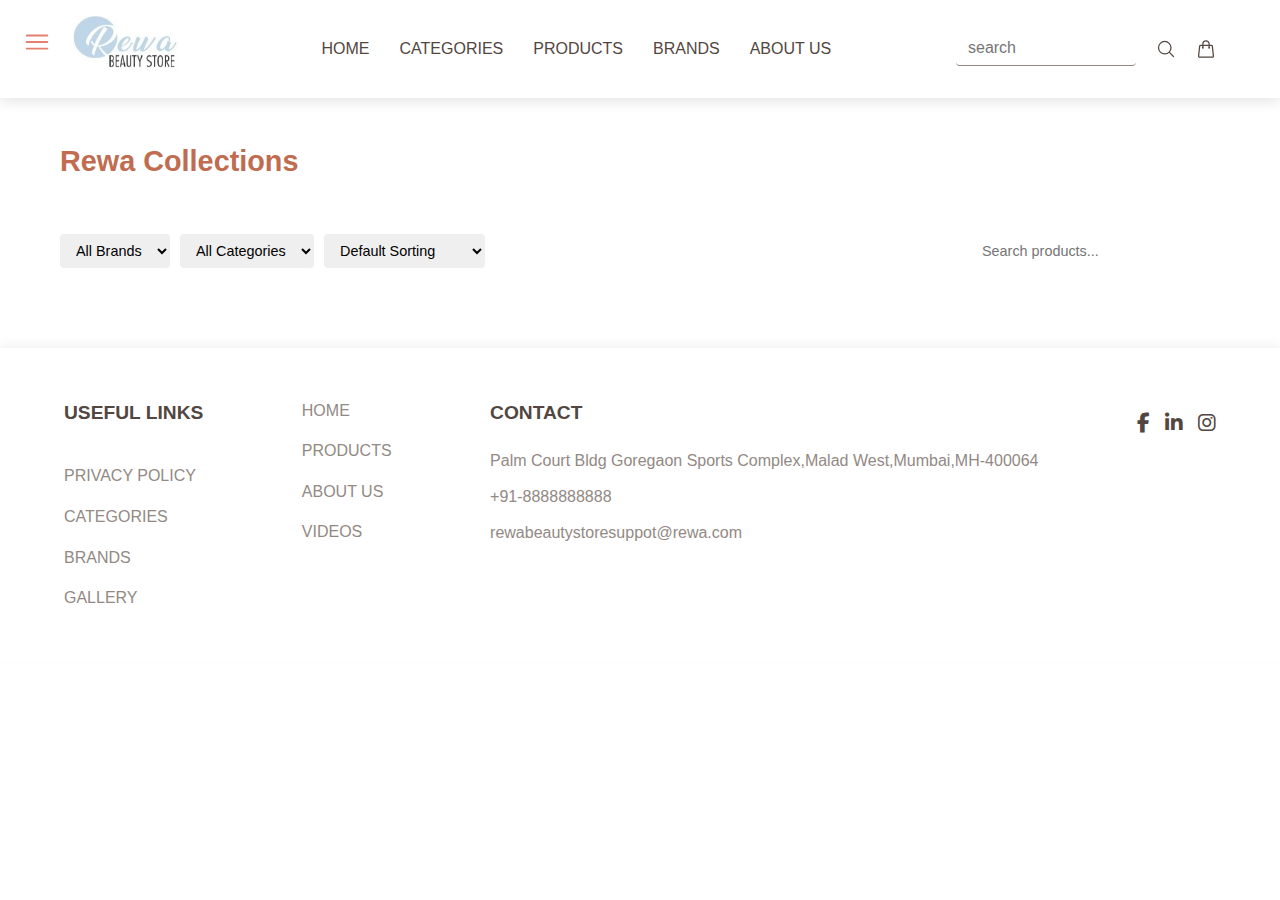
<file: category.html>
<!DOCTYPE html>
<html lang="en">
<head>
    <meta charset="UTF-8">
    <meta name="viewport" content="width=device-width, initial-scale=1.0">
    <title>Document</title>
     <link rel="stylesheet" href="https://cdnjs.cloudflare.com/ajax/libs/font-awesome/6.7.2/css/all.min.css"
    integrity="sha512-Evv84Mr4kqVGRNSgIGL/F/aIDqQb7xQ2vcrdIwxfjThSH8CSR7PBEakCr51Ck+w+/U6swU2Im1vVX0SVk9ABhg=="
    crossorigin="anonymous" referrerpolicy="no-referrer" />
    <link rel="stylesheet" href="style.css">
</head>
<style>
    /* :root {
  --primary-color: #c06c50;
  --secondary-color: #f5e1da;
  --accent-color: #e4806f;
  --dark-text: #524641;
  --light-text: #928984;
  --bg-color: #fff8f5;
  --white: #ffffff;
  --shadow: 0 4px 12px rgba(0, 0, 0, 0.1);
  --transition: all 0.3s ease;
} */
    /* *{
        margin: 0;
        padding: 0;
        box-sizing: border-box;
        font-family: 'Nunito', sans-serif;
    }

    body{
        background-color: #f8f9fa;
        color: #333;
    } */

    .container{
        max-width: 1200px;
        margin: 0 auto;
        padding: 20px;

    }
      .header {
            display: flex;
            justify-content: space-between;
            align-items: center;
            padding: 20px 0;
            border-bottom: 1px solid var(--border-color);
            margin-bottom: 30px;
        }

        .header h1 {
            color: var(--primary-color);
            font-size: 1.8rem;
        }

        .filter-section {
            display: flex;
            justify-content: space-between;
            align-items: center;
            margin-bottom: 20px;
            flex-wrap: wrap;
            gap: 10px;
        }

        .filter-group {
            display: flex;
            align-items: center;
            gap: 10px;
        }

        select, input {
            padding: 8px 12px;
            border: 1px solid var(--border-color);
            border-radius: 4px;
            outline: none;
            font-size: 0.9rem;
        }

        select:focus, input:focus {
            border-color: var(--primary-color);
        }

        .search-box {
            min-width: 250px;
        }

        .products-grid {
            display: grid;
            grid-template-columns: repeat(auto-fill, minmax(280px, 1fr));
            gap: 25px;
        }

        .product-card {
            background-color: white;
            border-radius: 8px;
            overflow: hidden;
            box-shadow: 0 3px 10px rgba(0, 0, 0, 0.08);
            transition: transform 0.3s ease, box-shadow 0.3s ease;
            position: relative;
        }

        .product-card:hover {
            transform: translateY(-5px);
            box-shadow: 0 5px 15px rgba(0, 0, 0, 0.1);
        }

        .featured-badge {
            position: absolute;
            top: 10px;
            right: 10px;
            background-color: var(--primary-color);
            color: white;
            padding: 5px 10px;
            border-radius: 15px;
            font-size: 0.7rem;
            font-weight: bold;
            z-index: 1;
        }

        .product-image {
            height: 250px;
            width: 100%;
            overflow: hidden;
            position: relative;
            background-color: #f9f9f9;
        }

        .product-image img {
            width: 100%;
            height: 100%;
            object-fit: cover;
            transition: transform 0.5s ease;
        }

        .product-image:hover img {
            transform: scale(1.05);
        }

        .product-image .secondary-image {
            position: absolute;
            top: 0;
            left: 0;
            opacity: 0;
            transition: opacity 0.5s ease;
        }

        .product-image:hover .secondary-image {
            opacity: 1;
        }

        .product-info {
            padding: 15px;
        }

        .brand {
            color: var(--secondary-color);
            font-size: 0.85rem;
            font-weight: 600;
            text-transform: uppercase;
            margin-bottom: 5px;
        }

        .product-name {
            font-weight: 600;
            margin-bottom: 8px;
            font-size: 1rem;
            color: var(--dark-color);
            min-height: 2.4rem;
            display: -webkit-box;
            /* -webkit-line-clamp: 2;
            -webkit-box-orient: vertical; */
            overflow: hidden;
        }

        .description {
            color: #777;
            font-size: 0.85rem;
            margin-bottom: 12px;
            display: -webkit-box;
            /* -webkit-line-clamp: 2;
            -webkit-box-orient: vertical; */
            overflow: hidden;
            min-height: 2.5rem;
        }

        .price-row {
            display: flex;
            justify-content: space-between;
            align-items: center;
            margin-top: 10px;
        }

        .price {
            font-weight: bold;
            font-size: 1.1rem;
            color: var(--dark-color);
        }

        .price::before {
            content: '₹';
            margin-right: 2px;
        }

        .add-to-cart {
            background-color: var(--primary-color);
            color: white;
            border: none;
            padding: 8px 12px;
            border-radius: 4px;
            cursor: pointer;
            font-size: 0.85rem;
            transition: background-color 0.3s ease;
        }

        .add-to-cart:hover {
            background-color: var(--secondary-color);
        }

        .pagination {
            display: flex;
            justify-content: center;
            margin-top: 40px;
            gap: 8px;
        }

        .pagination button {
            width: 35px;
            height: 35px;
            border: 1px solid var(--border-color);
            background-color: white;
            border-radius: 5px;
            cursor: pointer;
            transition: all 0.3s ease;
        }

        .pagination button.active {
            background-color: var(--primary-color);
            color: white;
            border-color: var(--primary-color);
        }

        .pagination button:hover:not(.active) {
            background-color: #f0f0f0;
        }

        .no-products {
            text-align: center;
            padding: 40px 0;
            color: #777;
        }

        /* Responsive design */
        @media (max-width: 768px) {
            .products-grid {
                grid-template-columns: repeat(auto-fill, minmax(220px, 1fr));
                gap: 15px;
            }
            
            .filter-section {
                flex-direction: column;
                align-items: flex-start;
            }
            
            .filter-group {
                width: 100%;
                justify-content: space-between;
                margin-bottom: 10px;
            }
            
            .search-box {
                width: 100%;
            }
        }

        @media (max-width: 480px) {
            .products-grid {
                grid-template-columns: repeat(auto-fill, minmax(160px, 1fr));
                gap: 10px;
            }
            
            .product-image {
                height: 180px;
            }
            
            .header h1 {
                font-size: 1.5rem;
            }
        }
</style>

<body>
     <nav class="navbar">
    <div class="logo">
      <img src="images/download (10).png" alt="Rewa beauty store">

    </div>
    <div class="hamburger" id="hamburger">
      <svg xmlns="http://www.w3.org/2000/svg" fill="none" viewBox="0 0 24 24" stroke-width="1.5" stroke="currentColor"
        class="size-6" width="30px">
        <path stroke-linecap="round" stroke-linejoin="round" d="M3.75 6.75h16.5M3.75 12h16.5m-16.5 5.25h16.5" />
      </svg>

    </div>
    <div class="nav-list">


      <ul>
        <li>HOME</li>
        <li>CATEGORIES</li>
        <li>PRODUCTS</li>
        <li>BRANDS</li>
        <li>ABOUT US</li>
      </ul>
      <div class="mobile-menu-btn" id="mobile-menu-btn">
        <svg xmlns="http://www.w3.org/2000/svg" fill="none" viewBox="0 0 24 24" stroke-width="1.5" stroke="currentColor"
          class="size-6" width="30px">
          <path stroke-linecap="round" stroke-linejoin="round" d="M3.75 6.75h16.5M3.75 12h16.5m-16.5 5.25h16.5" />
        </svg>

      </div>

    </div>
    <div class="search-cart">

      <input type="text" name="search" id="search" placeholder="search">
      <svg xmlns="http://www.w3.org/2000/svg" fill="none" viewBox="0 0 24 24" stroke-width="1.5" stroke="currentColor"
        class="size-6" width="20px">
        <path stroke-linecap="round" stroke-linejoin="round"
          d="m21 21-5.197-5.197m0 0A7.5 7.5 0 1 0 5.196 5.196a7.5 7.5 0 0 0 10.607 10.607Z" />
      </svg>

      <svg xmlns="http://www.w3.org/2000/svg" fill="none" viewBox="0 0 24 24" stroke-width="1.5" stroke="currentColor"
        class="size-6" width="20px">
        <path stroke-linecap="round" stroke-linejoin="round"
          d="M15.75 10.5V6a3.75 3.75 0 1 0-7.5 0v4.5m11.356-1.993 1.263 12c.07.665-.45 1.243-1.119 1.243H4.25a1.125 1.125 0 0 1-1.12-1.243l1.264-12A1.125 1.125 0 0 1 5.513 7.5h12.974c.576 0 1.059.435 1.119 1.007ZM8.625 10.5a.375.375 0 1 1-.75 0 .375.375 0 0 1 .75 0Zm7.5 0a.375.375 0 1 1-.75 0 .375.375 0 0 1 .75 0Z" />
      </svg>




    </div>
  </nav>
    <div class="container">
        <header class="header">
             <h1>Rewa Collections</h1>
        </header>
        <div class="filter-section">
            <div class="filter-group">
                <select name="" id="brand-filter">
                    <option value="">All Brands</option>
                </select>
                <select name="" id="category-filter">
                    <option value="">All Categories</option>
                </select>
                <select name="" id="sort-id">
                    <option value="default">Default Sorting</option>
                    <option value="price-low">Price: Low to High</option>
                    <option value="price-high">Price: High to Low</option>
                    <option value="name-asc">Name: A to Z</option>
                    <option value="name-desc">Name: Z to A</option>
                </select>
            </div>
            <div class="filter-group">
                <input type="text" id="search-input" class="search-box" placeholder="Search products...">
            </div>

        </div>

        <div class="products-grid" id="products-container"></div>
        <div class="pagination" id="pagination"></div>

    </div>
    <footer class="footer">
    <div class="links">
      <h3>USEFUL LINKS</h3>
      <a href="">PRIVACY POLICY</a>
      <a href="">CATEGORIES</a>
      <a href="">BRANDS</a>
      <a href="">GALLERY</a>

    </div>
    <div class="home">
      <a href="">HOME</a>
      <a href="">PRODUCTS</a>
      <a href="">ABOUT US</a>
      <a href="">VIDEOS</a>

    </div>
    <div class="footer-contact">
      <h3>CONTACT</h3>
      <p>Palm Court Bldg Goregaon Sports Complex,Malad West,Mumbai,MH-400064</p>
      <p>+91-8888888888</p>
      <p>rewabeautystoresuppot@rewa.com</p>

    </div>
    <div class="connect">
      <div class="social-icons" style="font-size: 20px;">
        <i class="fa-brands fa-facebook-f"></i>
        <i class="fa-brands fa-linkedin-in"></i>
        <i class="fa-brands fa-instagram"></i>

      </div>


    </div>

  </footer>
</body>
<script>
    const urlParams = new URLSearchParams(window.location.search)
    const categoryId = urlParams.get("id")
    const categoryNames = {
            1: "Lipstick",
            2: "Eye Shadow",
            3: "Eyeliner",
            4: "Moisturizer",
            5: "Concealer",
            6: "Foundation",
            7: "Primer",
            8: "Bronzer",
            9: "Facial Kit",
            10: "Lip Gloss"
        };
    document.addEventListener("DOMContentLoaded",async function(){
        let productData = []
        try{
            const res = await fetch(`https://cosmetics-backend-pz3r.onrender.com/category/getProductsByCategoryId/${categoryId}`)
            const productData = await res.json()
            console.log(productData)

            filterOptions(productData)
            displayProducts(productData)

        }catch(error){
            console.error(error)
        }

        
        
    })

    function filterOptions(productData){
        const brandFilter = document.getElementById('brand-filter')
        const categoryFilter = document.getElementById('category-filter')

        const brands = [... new Set(productData.map(product => product.brand))]
        brands.forEach(brand =>{
            const option = document.createElement('option')
            option.value = brand
            option.textContent = brand
            brandFilter.appendChild(option)
        })

        const categories = [...new Set(productData.map(product => product.categoryId))]
        categories.forEach(categoryId =>{
            const option = document.createElement('option')
            option.value = categoryId
            option.textContent = categoryNames[categoryId]
            categoryFilter.appendChild(option)
        })

        brandFilter.addEventListener('change',() => filterProducts(productData))
        categoryFilter.addEventListener('change',() => filterProducts(productData))

        document.getElementById('sort-id').addEventListener('change',()=>filterProducts(productData))
        document.getElementById('search-input').addEventListener('input',() => filterProducts(productData))


        }

    function filterProducts(productData){
        const brandFilter = document.getElementById('brand-filter').value
        const categoryFilter = document.getElementById('category-filter').value
        console.log(categoryFilter)
        const sortBy = document.getElementById('sort-id').value
        const searchItem = document.getElementById('search-input').value.toLowerCase()

        let filteredProducts = productData.filter(product =>{
            const matchesBrand = brandFilter === '' || product.brand === brandFilter
            const matchesCategory = categoryFilter === '' || product.categoryId.toString() === categoryFilter
            const matchesSearch = product.product_name.toLowerCase().includes(searchItem) || product.brand.toLowerCase().includes(searchItem)

            return matchesBrand && matchesCategory && matchesSearch
        })

        switch(sortBy){
            case 'price-low':
                filteredProducts.sort((a,b) => a.price - b.price)
                break
            case 'price-high':
                filteredProducts.sort((a,b) => b.price - a.price)
                break
            case 'name-asc':
                filteredProducts.sort((a,b) => a.product_name.localeCompare(b.product_name))
                break
            case 'name-desc':
                filteredProducts.sort((a,b) => b.product_name.localeCompare(a.product_name))
                break
            default:
                filteredProducts.sort((a,b) => (b.featured ? 1 : 0) - (a.featured ? 1 : 0))
        }
        displayProducts(filteredProducts)
    }

    function displayProducts(products){
        const container = document.getElementById('products-container')
        container.innerHTML=""

        if(products.length === 0){
            container.innerHTML = `<div class="no-products">No products found matching your criteria.</div>`
            return
        }

        products.forEach(product =>{
            const productCard = document.createElement('div')
            productCard.className = 'product-card'

            // if(product.featured){
            //     const featuredBadge = document.createElement('div')
            //     featuredBadge.className='featured-badge'
            //     featuredBadge.textContent = 'Featured'
            //     productCard.appendChild(featuredBadge)
            // }

            const imageContainer = document.createElement('div')
            imageContainer.className = 'product-image'

            const primaryImage = document.createElement('img')
            primaryImage.src = product.image[0]
            primaryImage.alt = product.product_name
            imageContainer.appendChild(primaryImage)

            if(product.image.length > 1){
                const secondaryImage = document.createElement('img')
                secondaryImage.src = product.image[1]
                secondaryImage.alt = product.product_name
                imageContainer.appendChild(secondaryImage)
            }
            productCard.addEventListener('click',function(){
                window.location.href = `product-details.html?id=${product.product_id}`
            })

            productCard.appendChild(imageContainer)
            


            const infoContainer = document.createElement('div')
            infoContainer.className = 'product-info'

            const brand = document.createElement('div')
            brand.className = 'brand'
            brand.textContent = product.brand
            infoContainer.appendChild(brand)

            const name = document.createElement('div')
            name.className = 'product-name'
            name.textContent = product.product_name
            infoContainer.appendChild(name)

            const description = document.createElement('div')
            description.className = 'description'
            description.textContent = product.description
            infoContainer.appendChild(description)


            const category = document.createElement('div')
            category.className = 'category'
            category.textContent = categoryNames[product.categoryId]
            category.style.fontSize = '0.8rem'
            category.style.color = '#777'
            infoContainer.appendChild(category)

            const priceRow = document.createElement('div')
            priceRow.classList = 'price-row'

            const price = document.createElement('div')
            price.className = 'price'
            price.textContent = product.price
            priceRow.appendChild(price)

            const addToCartBtn = document.createElement('button')
            addToCartBtn.className = 'add-to-cart'
            addToCartBtn.textContent = 'Add to Cart'
            addToCartBtn.addEventListener('click',()=>{
                alert('Added to cart')
            })

            priceRow.appendChild(addToCartBtn)

            infoContainer.appendChild(priceRow)
            productCard.appendChild(infoContainer)

            container.appendChild(productCard)
        })
    }
</script>
</html>
</file>
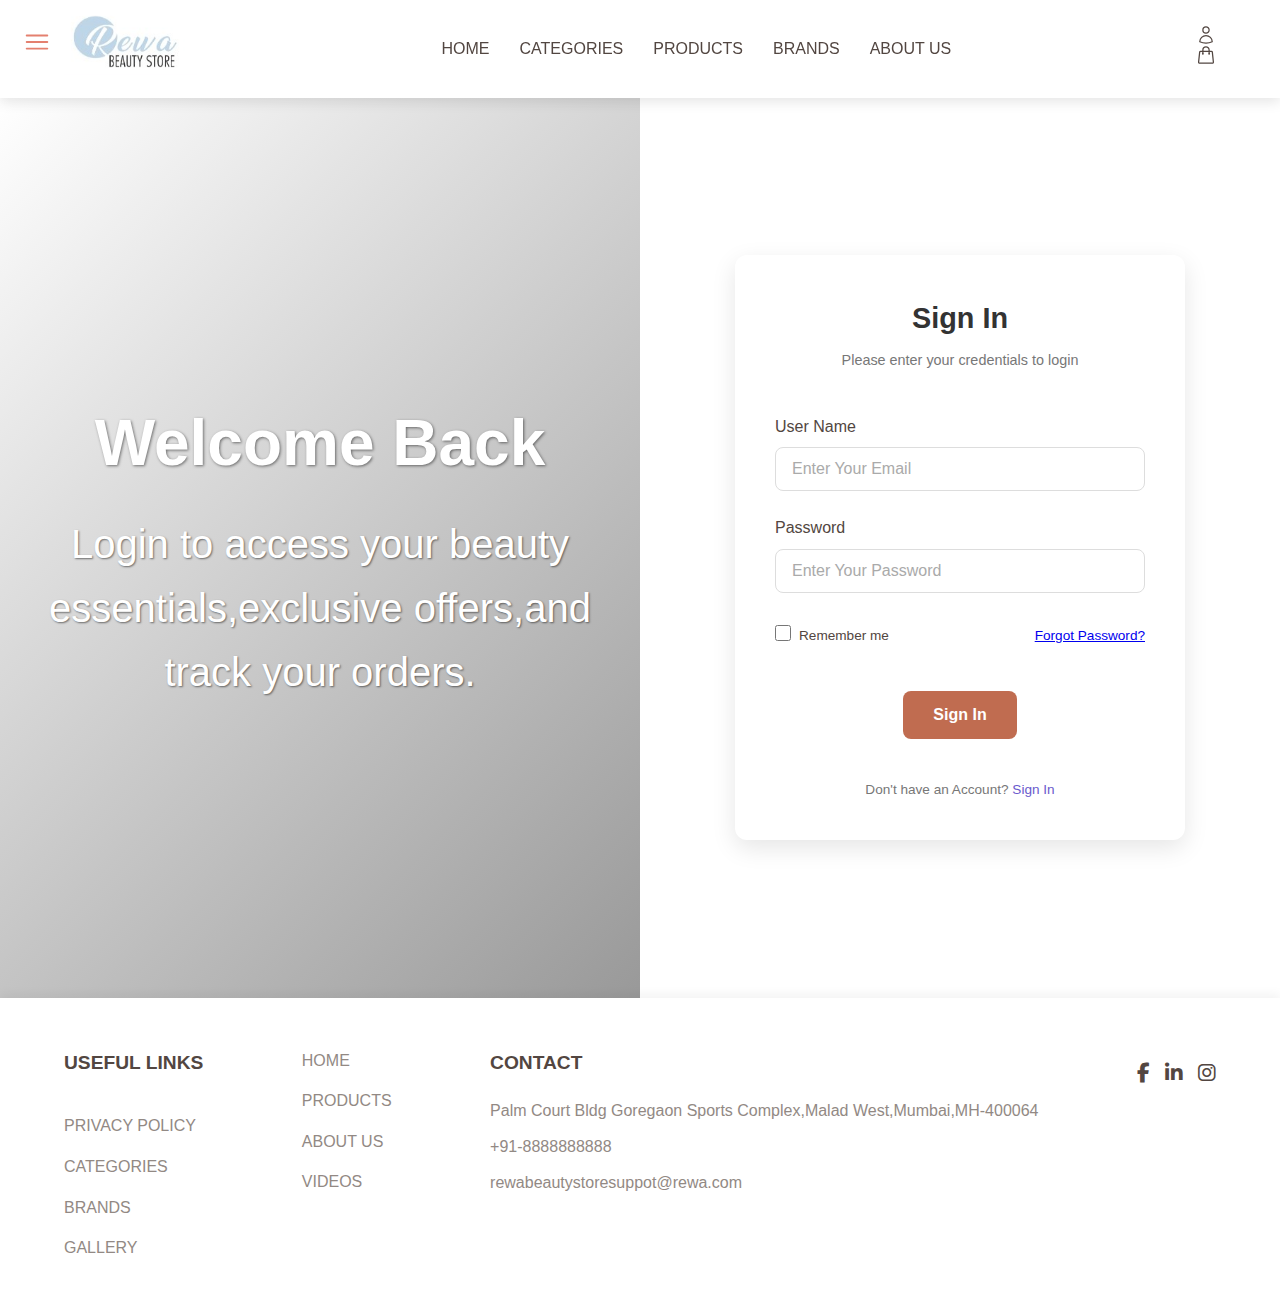
<file: login.html>
<!DOCTYPE html>
<html lang="en">

<head>
    <meta charset="UTF-8">
    <meta name="viewport" content="width=device-width, initial-scale=1.0">
    <title>Document</title>
    <link rel="stylesheet" href="style.css">
      <link rel="stylesheet" href="https://cdnjs.cloudflare.com/ajax/libs/font-awesome/6.7.2/css/all.min.css"
    integrity="sha512-Evv84Mr4kqVGRNSgIGL/F/aIDqQb7xQ2vcrdIwxfjThSH8CSR7PBEakCr51Ck+w+/U6swU2Im1vVX0SVk9ABhg=="
    crossorigin="anonymous" referrerpolicy="no-referrer" />
</head>
<style>
    /* * {
        margin: 0;
        padding: 0;
        box-sizing: border-box;
        font-family: 'Nunito', sans-serif;
    }

    body {
        height: 100vh;
        display: flex;
        background-color: #f8f9fa;
    } */

    .container {
        display: flex;
        width: 100%;
        height: 100vh;
        overflow: hidden;
    }

    .img-container {
        width: 50%;
        height: 100%;
        position: relative;
    }

    .img {
        background-image: url("https://img.freepik.com/free-photo/top-view-beauty-cosmetics_23-2148598555.jpg?uid=R200321991&ga=GA1.1.1240664599.1747310117&semt=ais_hybrid&w=740");
        background-size: cover;
        background-position: center;
        background-repeat: no-repeat;
        height: 100%;
        width: 100%;
        position: relative;
    }

    .content {
        position: absolute;
        top: 0;
        left: 0;
        width: 100%;
        height: 100%;
        background: linear-gradient(135deg, rgba(255, 255, 255, 0.1) 0%, rgba(0, 0, 0, 0.4) 100%);
        display: flex;
        flex-direction: column;
        justify-content: center;
        padding: 2rem;
        color: white;
        font-size: 4rem;
        text-align: center;
    }

    .content h1 {
        font-size: 4rem;
        margin-bottom: 1.1rem;
        text-shadow: 1px 1px 3px rgba(0, 0, 0, 0.5);
    }

    .content p {
        font-size: 2.5rem;
        max-width: 1000px;
        text-shadow: 1px 1px 2px rgba(0, 0, 0, 0.5);
        text-align: center;
    }

    .form-container {
        width: 50%;
        display: flex;
        justify-content: center;
        align-items: center;
        padding: 2rem;
    }

    .form {
        width: 100%;
        max-width: 450px;
        display: flex;
        flex-direction: column;
        gap: 1.5rem;
        padding: 2.5rem;
        background-color: white;
        border-radius: 12px;
        box-shadow: 0px 8px 24px rgba(0, 0, 0, 0.1);

    }

    .form-header {
        text-align: center;
        margin-bottom: 1.1rem;
    }

    .form-header h2 {
        color: #333;
        font-size: 1.8rem;
        margin-bottom: 0.5rem;
    }

    .form-header p {
        color: #777;
        font-size: 0.9rem;
    }

    .form-label {
        display: flex;
        flex-direction: column;
        gap: 0.5rem;
    }

    .form-label input {
        padding: 0.75rem 1rem;
        border: 1px solid #ddd;
        border-radius: 8px;
        font-size: 1rem;
        transition: border-color 0.3s;
    }

    .form-label input:focus {
        border-color: #6a5acd;
        outline: none;
        box-shadow: 0 0 0 2px rgba(106, 90, 205, 0.2);
    }

    .form-label input::placeholder {
        color: #aaa;
    }

    .submit-btn {
        background-color: #6a5acd;
        color: white;
        border: none;
        padding: 0.9rem;
        font-size: 1rem;
        font-weight: 600;
        transition: background-color 0.3s
    }

    .submit-btn:hover {
        background-color: #5949b9;
    }


    .form-footer {
        text-align: center;
        margin-top: 1rem;
        font-size: 0.85rem;
        color: #777;
    }

    .form-footer a {
        color: #6a5acd;
        text-decoration: none;
        font-weight: 500;
    }

    .remember-forgot {
        display: flex;
        flex-direction: row;
        justify-content: space-between;
        align-items: center;
        font-size: 0.85rem;
        margin-top: 0.5rem;
    }

    .remember {
        display: flex;
        align-self: center;
        gap: 0.5rem;
    }

    .remember input[type="checkbox"] {
        width: 16px;
        height: 16px;
        accent-color: #6a5acd;
    }

    @media (max-width: 768px) {
        .container {
            flex-direction: column;
        }

        .img-container {
            width: 100%;
            height: 35%;
        }

        .form-container {
            width: 100%;
            height: 65%;
            padding: 1.5rem;
        }

        .form {
            padding: 1.5rem;
        }

        .overlay h1 {
            font-size: 2rem;
        }
    }

    @media (max-width:600px){

        .img-container{
            display: none;
        }
        
    }
</style>

<body>
   <nav class="navbar">
    <div class="logo">
      <img src="images/download (10).png" alt="Rewa beauty store">

    </div>
    <div class="hamburger" id="hamburger">
      <svg xmlns="http://www.w3.org/2000/svg" fill="none" viewBox="0 0 24 24" stroke-width="1.5" stroke="currentColor"
        class="size-6" width="30px">
        <path stroke-linecap="round" stroke-linejoin="round" d="M3.75 6.75h16.5M3.75 12h16.5m-16.5 5.25h16.5" />
      </svg>

    </div>
    <div class="nav-list">


      <ul>
        <li>HOME</li>
        <li>CATEGORIES</li>
        <li>PRODUCTS</li>
        <li>BRANDS</li>
        <li>ABOUT US</li>
      </ul>


    </div>
  
    <div>
      <div>
      <span class="account" id="account">
        <svg xmlns="http://www.w3.org/2000/svg" fill="none" viewBox="0 0 24 24" stroke-width="1.5" stroke="currentColor"
          class="size-6" width="20px" id="user-icon">
          <path stroke-linecap="round" stroke-linejoin="round"
            d="M15.75 6a3.75 3.75 0 1 1-7.5 0 3.75 3.75 0 0 1 7.5 0ZM4.501 20.118a7.5 7.5 0 0 1 14.998 0A17.933 17.933 0 0 1 12 21.75c-2.676 0-5.216-.584-7.499-1.632Z" />
        </svg>
        <div id="userdetails">
        <!-- <a href="register.html">Signup</a> |
        <a href="">Log in</a> -->
        </div>
        <div class="user-dropdown hidden" id="user-dropdown"></div>
      </span>
      </div>
       <div>
      <svg xmlns="http://www.w3.org/2000/svg" fill="none" viewBox="0 0 24 24" stroke-width="1.5" stroke="currentColor"
        class="size-6" width="20px">
        <path stroke-linecap="round" stroke-linejoin="round"
          d="M15.75 10.5V6a3.75 3.75 0 1 0-7.5 0v4.5m11.356-1.993 1.263 12c.07.665-.45 1.243-1.119 1.243H4.25a1.125 1.125 0 0 1-1.12-1.243l1.264-12A1.125 1.125 0 0 1 5.513 7.5h12.974c.576 0 1.059.435 1.119 1.007ZM8.625 10.5a.375.375 0 1 1-.75 0 .375.375 0 0 1 .75 0Zm7.5 0a.375.375 0 1 1-.75 0 .375.375 0 0 1 .75 0Z" />
      </svg>

    </div>
    </div>
   

  </nav>
    <div class="container">
        <div class="img-container">
            <div class="img"></div>
            <div class="content">
                <h1>Welcome Back</h1>
                <p>Login to access your beauty essentials,exclusive offers,and track your orders.</p>
            </div>

        </div>
        <div class="form-container" id="login-form">
            <form action="" class="form">
                <div class="form-header">
                    <h2>Sign In</h2>
                    <p>Please enter your credentials to login</p>

                </div>
                <div class="form-label">
                    <label for="name">User Name</label>
                    <input type="text" name="name" id="name" placeholder="Enter Your Email">
                </div>
                <div class="form-label">
                    <label for="password">Password</label>
                    <input type="password" name="password" id="password" placeholder="Enter Your Password">
                </div>
                <div class="remember-forgot">
                    <div class="remember">
                        <input type="checkbox" id="remember" name="remember">
                        <label for="remember">Remember me</label>
                    </div>
                    <a href="#" class="forgot">Forgot Password?</a>
                </div>

                <button type="submit" class="submit-btn">Sign In</button>
                <div class="form-footer">
                    Don't have an Account? <a href="register.html">Sign In</a>
                </div>

            </form>

        </div>

    </div>
     <footer class="footer">
    <div class="links">
      <h3>USEFUL LINKS</h3>
      <a href="">PRIVACY POLICY</a>
      <a href="">CATEGORIES</a>
      <a href="">BRANDS</a>
      <a href="">GALLERY</a>

    </div>
    <div class="home">
      <a href="">HOME</a>
      <a href="">PRODUCTS</a>
      <a href="">ABOUT US</a>
      <a href="">VIDEOS</a>

    </div>
    <div class="footer-contact">
      <h3>CONTACT</h3>
      <p>Palm Court Bldg Goregaon Sports Complex,Malad West,Mumbai,MH-400064</p>
      <p>+91-8888888888</p>
      <p>rewabeautystoresuppot@rewa.com</p>

    </div>
    <div class="connect">
      <div class="social-icons" style="font-size: 20px;">
        <i class="fa-brands fa-facebook-f"></i>
        <i class="fa-brands fa-linkedin-in"></i>
        <i class="fa-brands fa-instagram"></i>

      </div>


    </div>

  </footer>
</body>
<script>
    document.getElementById("login-form").addEventListener("submit", async (e) => {
        e.preventDefault()
        const form = e.target
        const data = {
            username: form.name.value,
            password: form.password.value,
        }
        console.log(data);

        try {
            const res = await fetch("https://cosmetics-backend-pz3r.onrender.com/auth/login", {
                method: "POST",
                headers: {
                    "Content-Type": "application/x-www-form-urlencoded",
                },
                body: new URLSearchParams({
                    username: data.username,
                    password: data.password
                }),
            })

            const result = await res.json()
            console.log(result)
            if (res.ok) {
                alert("Login Successfully")

                localStorage.setItem("token", result.access_token)
                try {
                    const userResponse = await fetch("https://cosmetics-backend-pz3r.onrender.com/user/verifyToken", {
                        method: "GET",
                        headers: {
                            'Authorization': `Bearer ${localStorage.getItem('token')}`,
                            'Content-Type': 'application/json'
                        }

                    })
                   
                    if (userResponse.ok) {
                        const userResult = await userResponse.json()
                        console.log("user details",userResult)
                        localStorage.setItem("username", userResult.username)
                        localStorage.setItem("userid", userResult.userid)

                        alert("Login Suucessfully! Welcome," + userResult.username)
                        window.location.href = "/"
                    }else{
                        const errorData = await userResponse.json()
                        console.error("Error fetching data :",errorData)
                        alert("Login successfully,bu couldn't fetch user detail.Please try again")
                    }

                } catch (userError) {
                     console.error("Error fetching user details:", userError);
                    alert("Login successful, but failed to get user information.");
                    window.location.href = "/";

                }

                
            } else {
                alert(result.message || "Login Failed")
            }
        } catch (error) {
            console.log(error)
            alert("something went wrong.Please try again later")
        }


    })
</script>
<script src="script.js"></script>

</html>
</file>
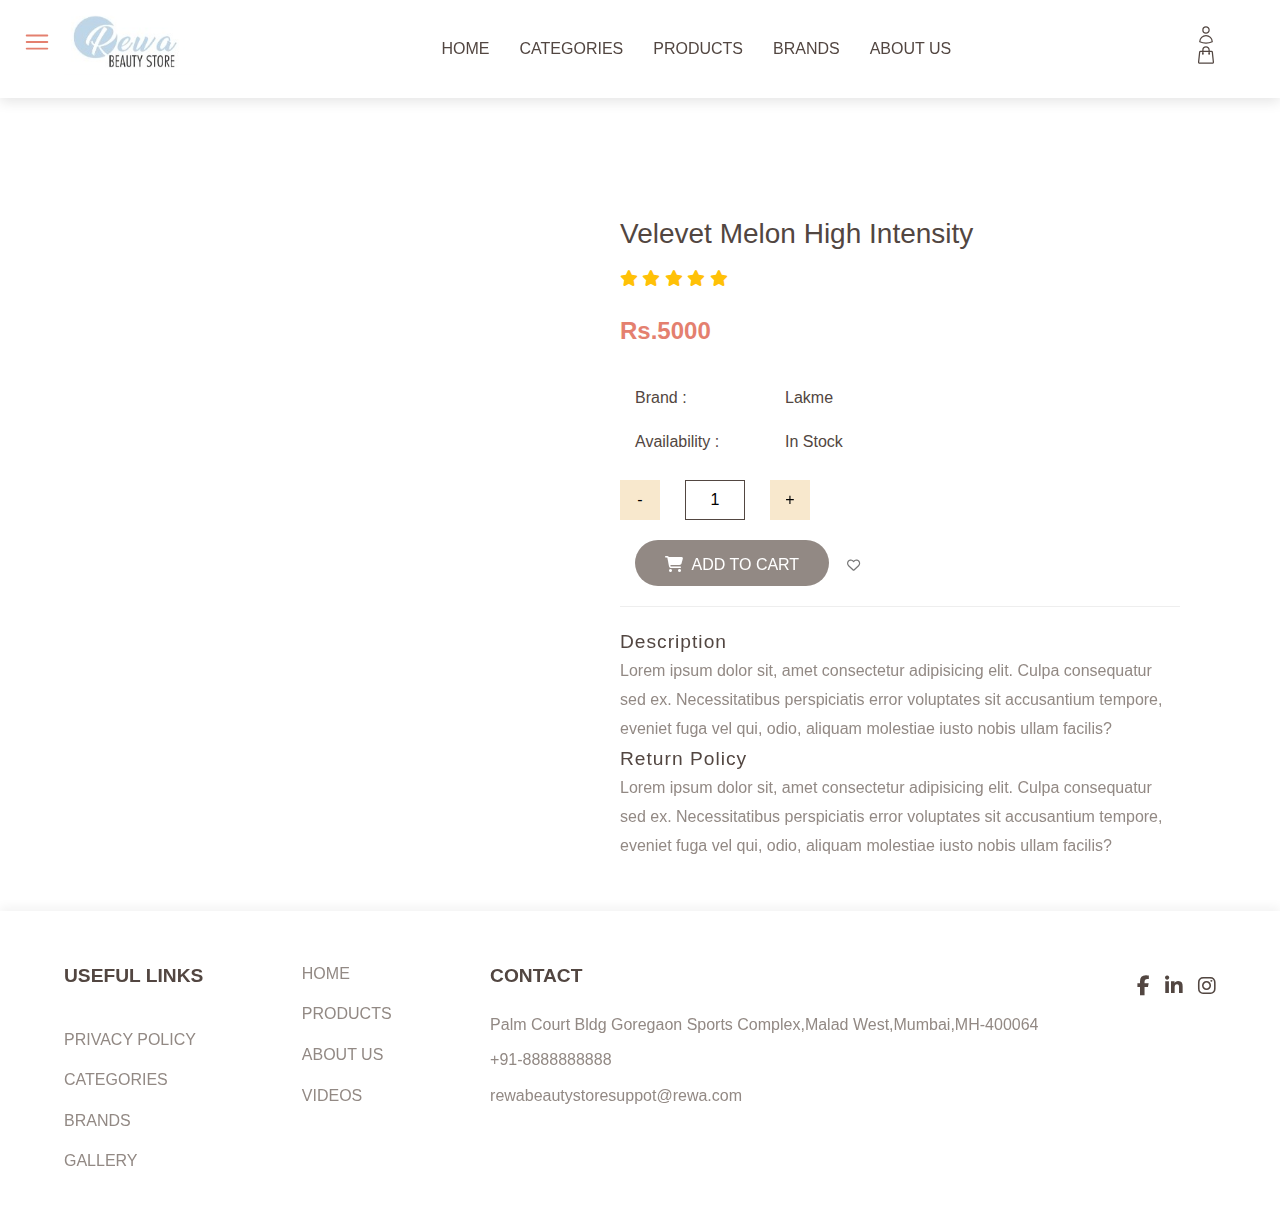
<file: product-details.html>
<!DOCTYPE html>
<html lang="en">

<head>
  <meta charset="UTF-8">
  <meta name="viewport" content="width=device-width, initial-scale=1.0">
  <title>Document</title>
  <link rel="stylesheet" href="https://cdnjs.cloudflare.com/ajax/libs/font-awesome/6.7.2/css/all.min.css"
    integrity="sha512-Evv84Mr4kqVGRNSgIGL/F/aIDqQb7xQ2vcrdIwxfjThSH8CSR7PBEakCr51Ck+w+/U6swU2Im1vVX0SVk9ABhg=="
    crossorigin="anonymous" referrerpolicy="no-referrer" />
  <link rel="stylesheet" href="style.css">
  <style>
    :root {
      --primary-color: #c06c50;
      --secondary-color: #f5e1da;
      --accent-color: #e4806f;
      --dark-text: #524641;
      --light-text: #928984;
      --bg-color: #fff8f5;
      --white: #ffffff;
      --shadow: 0 4px 12px rgba(0, 0, 0, 0.1);
      --transition: all 0.3s ease;

    }

    .product-container {

      max-width: 1200px;
      margin: 30px 0;
      display: flex;
      /* flex-direction: row; */
      flex-wrap: wrap;
      padding-top: 4rem;
    }

    .product-image {
      flex: 1;
      padding: 20px;
      background-color: #ffffff;
      display: flex;
      justify-content: center;
      align-items: center;
      min-width: 300px;
      padding-top: 10em;
    }

    .product-image img {
      padding-top: 6rem;
      max-width: 100%;
      max-height: 1000px;
      object-fit: contain;
    }

    .product-details {
      flex: 1;
      padding: 20px;
      min-width: 300px;
      gap: 30px;
    }

    .product-title {
      font-size: 28px;
      margin-bottom: 10px;
      font-weight: 500;
    }

    .rating {
      display: flex;
      align-items: center;
      margin-bottom: 20px;
    }

    .stars {
      color: #ffc107;
      margin-right: 10px;
    }

    .price {
      font-size: 24px;
      color: #e4806f;
      margin-bottom: 20px;
      font-weight: bold;
    }

    .info-item {
      display: flex;
      margin-bottom: 10px;
    }

    .info-label {
      width: 150px;
      color: #524641;
    }

    .quantity-selector {
      display: flex;
      align-items: center;
      gap: 20px;
    }

    .quantity-btn {
      width: 40px;
      height: 40px;
      background-color: #f8e8cd;
      border: none;
      font-size: 16px;
      display: flex;
      justify-content: center;
      align-items: center;
    }


    .quantity-input {
      width: 60px;
      height: 40px;
      border: 1px solid #524641;
      text-align: center;
      font-size: 16px;
      margin: 0 5px;
    }

    .actions-buttons {
      display: flex;
      flex-direction: row;
      align-items: center;
      justify-content: center;
      margin-bottom: 30px;
    }

    .add-to-cart {
      background-color: #928984;
      color: white;
      border: none;
      padding: 12px 30px;
      font-size: 16px;
      border-radius: 30px;
      display: flex;
      align-items: center;
      margin-top: 20px;
      margin-left: 15px;
      display: inline-block;
      padding-top: 16px;
    }

    .add-to-cart i {
      margin-right: 5px;
    }

    .wishlist-btn {
      width: 40px;
      height: 40px;
      border: 1px solid var(--border-color);
      background-color: white;
      /* display: flex;
      justify-content: center;
      align-items: center; */
      cursor: pointer;
      border-radius: 50%;
    }

    .wishlist-btn i {
      color: #777;
    }

    .information {
      margin-top: 20px;
      border-top: 1px solid #eee;
      padding-top: 20px;
    }

    .information h3 {
      font-size: 1.2rem;
      font-weight: 400;
      margin-bottom: var(--spacing-md);
      letter-spacing: 1px;
    }

    .information p {
      font-size: 1rem;
      line-height: 1.8;
      color: var(--light-text);
    }

    .product-image {
      height: 600px;
      width: 500px;
      display: flex;
      overflow-x: auto;
      scroll-behavior: smooth;
      margin: 0 auto;
      padding: 0 20px 30px;
      overflow-y: hidden;
    }

    .product-image .img {
      flex-shrink: 0;
      background-position: center;
      background-size: cover;
      background-repeat: no-repeat;
      width: 100%;
      height: 100%;
      margin: 10px;
    }

    /* 
    .product-image {
        height: 600px;
    } */



    /* @media (max-width:1024px) {
      .product-container {
        padding-top: 10rem;
        flex-direction: column;
      }

    } */
  </style>
</head>

<body>
  <nav class="navbar">
    <div class="logo">
      <img src="images/download (10).png" alt="Rewa beauty store">

    </div>
    <div class="hamburger" id="hamburger">
      <svg xmlns="http://www.w3.org/2000/svg" fill="none" viewBox="0 0 24 24" stroke-width="1.5" stroke="currentColor"
        class="size-6" width="30px">
        <path stroke-linecap="round" stroke-linejoin="round" d="M3.75 6.75h16.5M3.75 12h16.5m-16.5 5.25h16.5" />
      </svg>

    </div>
    <div class="nav-list">


      <ul>
        <li>HOME</li>
        <li>CATEGORIES</li>
        <li>PRODUCTS</li>
        <li>BRANDS</li>
        <li>ABOUT US</li>
      </ul>


    </div>

    <div>
      <div>
        <span class="account" id="account">
          <svg xmlns="http://www.w3.org/2000/svg" fill="none" viewBox="0 0 24 24" stroke-width="1.5"
            stroke="currentColor" class="size-6" width="20px" id="user-icon">
            <path stroke-linecap="round" stroke-linejoin="round"
              d="M15.75 6a3.75 3.75 0 1 1-7.5 0 3.75 3.75 0 0 1 7.5 0ZM4.501 20.118a7.5 7.5 0 0 1 14.998 0A17.933 17.933 0 0 1 12 21.75c-2.676 0-5.216-.584-7.499-1.632Z" />
          </svg>
          <div id="userdetails">
            <!-- <a href="register.html">Signup</a> |
        <a href="">Log in</a> -->
          </div>
          <div class="user-dropdown hidden" id="user-dropdown"></div>
        </span>
      </div>
      <div>
        <svg xmlns="http://www.w3.org/2000/svg" fill="none" viewBox="0 0 24 24" stroke-width="1.5" stroke="currentColor"
          class="size-6" width="20px">
          <path stroke-linecap="round" stroke-linejoin="round"
            d="M15.75 10.5V6a3.75 3.75 0 1 0-7.5 0v4.5m11.356-1.993 1.263 12c.07.665-.45 1.243-1.119 1.243H4.25a1.125 1.125 0 0 1-1.12-1.243l1.264-12A1.125 1.125 0 0 1 5.513 7.5h12.974c.576 0 1.059.435 1.119 1.007ZM8.625 10.5a.375.375 0 1 1-.75 0 .375.375 0 0 1 .75 0Zm7.5 0a.375.375 0 1 1-.75 0 .375.375 0 0 1 .75 0Z" />
        </svg>

      </div>
    </div>


  </nav>

  <main class="product-container">
    <div class="product-image">
      <div class="img"></div>
      <!-- style="background-image: url(https://eliah-next.vercel.app/images/product/2.png);" -->

      <!-- <img src="https://eliah-next.vercel.app/images/product/2.png" alt="" > -->
      <!-- <img src="https://eliah-next.vercel.app/images/product/2.png" alt=""> -->
      <!-- <img src="https://eliah-next.vercel.app/images/product/2.png" alt=""> -->

    </div>
    <div class="product-details">
      <h1 class="product-title">Velevet Melon High Intensity</h1>
      <div class="rating">
        <div class="stars">
          <i class="fas fa-star"></i>
          <i class="fas fa-star"></i>
          <i class="fas fa-star"></i>
          <i class="fas fa-star"></i>
          <i class="fas fa-star"></i>
        </div>

      </div>
      <div class="price">Rs.5000</div>
      <div class="product-info">
        <div class="info-item">
          <div class="info-label">Brand :</div>
          <div class="brand">Lakme</div>
        </div>
        <div class="info-item">
          <div class="info-label">Availability :</div>
          <div class="isStock">In Stock</div>
        </div>

      </div>
      <div class="quantity-selector">
        <button class="quantity-btn minus">-</button>
        <input type="text" class="quantity-input" value="1">
        <button class="quantity-btn plus">+</button>

      </div>
      <div class="action-buttons">
        <button class="add-to-cart">
          <i class="fas fa-shopping-cart"></i>
          ADD TO CART
        </button>
        <button class="wishlist-btn">
          <i class="far fa-heart"></i>
        </button>
      </div>
      <div class="information">
        <div class="information-header description">
          <h3>Description</h3>
          <p>Lorem ipsum dolor sit, amet consectetur adipisicing elit. Culpa consequatur sed ex. Necessitatibus
            perspiciatis error voluptates sit accusantium tempore, eveniet fuga vel qui, odio, aliquam molestiae iusto
            nobis ullam facilis?</p>

        </div>
        <div class="information-header">
          <h3>Return Policy</h3>
          <p>Lorem ipsum dolor sit, amet consectetur adipisicing elit. Culpa consequatur sed ex. Necessitatibus
            perspiciatis error voluptates sit accusantium tempore, eveniet fuga vel qui, odio, aliquam molestiae iusto
            nobis ullam facilis?</p>

        </div>

      </div>

    </div>

  </main>

  <footer class="footer">
    <div class="links">
      <h3>USEFUL LINKS</h3>
      <a href="">PRIVACY POLICY</a>
      <a href="">CATEGORIES</a>
      <a href="">BRANDS</a>
      <a href="">GALLERY</a>

    </div>
    <div class="home">
      <a href="">HOME</a>
      <a href="">PRODUCTS</a>
      <a href="">ABOUT US</a>
      <a href="">VIDEOS</a>

    </div>
    <div class="footer-contact">
      <h3>CONTACT</h3>
      <p>Palm Court Bldg Goregaon Sports Complex,Malad West,Mumbai,MH-400064</p>
      <p>+91-8888888888</p>
      <p>rewabeautystoresuppot@rewa.com</p>

    </div>
    <div class="connect">
      <div class="social-icons" style="font-size: 20px;">
        <i class="fa-brands fa-facebook-f"></i>
        <i class="fa-brands fa-linkedin-in"></i>
        <i class="fa-brands fa-instagram"></i>

      </div>


    </div>

  </footer>
</body>
<script>
  document.addEventListener("DOMContentLoaded", function () {
    const urlParams = new URLSearchParams(window.location.search)
    const productId = urlParams.get('id')

    // const productImage = document.querySelector('.product-image ')
    const productTitle = document.querySelector('.product-title')
    const productPrice = document.querySelector('.price')
    const brand = document.querySelector('.info-item .brand')
    const availability = document.querySelector('.isStock')
    const description = document.querySelector('.description p')
    const addToCartButton = document.querySelector('.add-to-cart')

    async function fetchProduct(id) {
      try {
        const res = await fetch(`https://cosmetics-backend-pz3r.onrender.com/products/getProducts/${id}`)

        if (!res.ok) {
          throw new Error(`API error : ${res.status}`)
        }

        const product = await res.json()
        console.log(product)
        updateProductUI(product)

      } catch (error) {
        console.log('Error in fetching product data:', error)

      }

    }



    function updateProductUI(product) {
      if (!product || !product.product_name) {
        console.log("Product not found")
      }

      document.title = `${product.product_name} | Rewa`
      productTitle.textContent = product.product_name
      productPrice.textContent = `Rs. ${product.price}`
      // productImage.src = product.image[0]
      // productImage.alt = product.product_name
      description.textContent = product.description
      brand.textContent = product.brand

      productImageContainer = document.querySelector(".product-image")



      if (product.image.length > 0) {
        product.image.forEach(image => {
          productImageContainer.innerHTML += `
          <div class="img" style="background-image: url(${image});"></div>`
        })

      }


      const quantityText = document.querySelector('.quantity-selector input')
      const decreasebtn = document.querySelector('.quantity-selector .minus')
      const increasebtn = document.querySelector('.quantity-selector .plus')

      let quantity = 1
      decreasebtn.addEventListener('click', function () {
        if (quantity > 1) {
          quantity--
          quantityText.value = quantity
        }
      })
      increasebtn.addEventListener("click", function () {
        quantity++
        quantityText.value = quantity
      })
      addToCartButton.addEventListener("click", async () => {
        // console.log("added to cart")
        const token = localStorage.getItem('token')
        if (!token) {
          alert("please log in to add item")
          window.location.href = '/login.html'
        }
        try {
          const cartdata = {
            "product_id": product.product_id,
            "quantity": quantity
          };
          console.log("adding to cart",cartdata)
          console.log("tokrn",token)
          const res = await fetch('https://cosmetics-backend-pz3r.onrender.com/cart/addToCart', {
            method: "POST",
            headers: {
              "Content-Type": "application/json",
              "Authorization": `Bearer ${token}`
            },
            body: JSON.stringify(cartdata)
          })
          if (!res.ok) {
            throw new Error(`Failed to add cart,${res.status}`)
          }
          const data = await res.json()
          alert("product added to cart")
          console.log(data)

        } catch (error) {
          console.log(error)
        }
      })

    }
    fetchProduct(productId)
  })
</script>
<script src="script.js"></script>

</html>
</file>
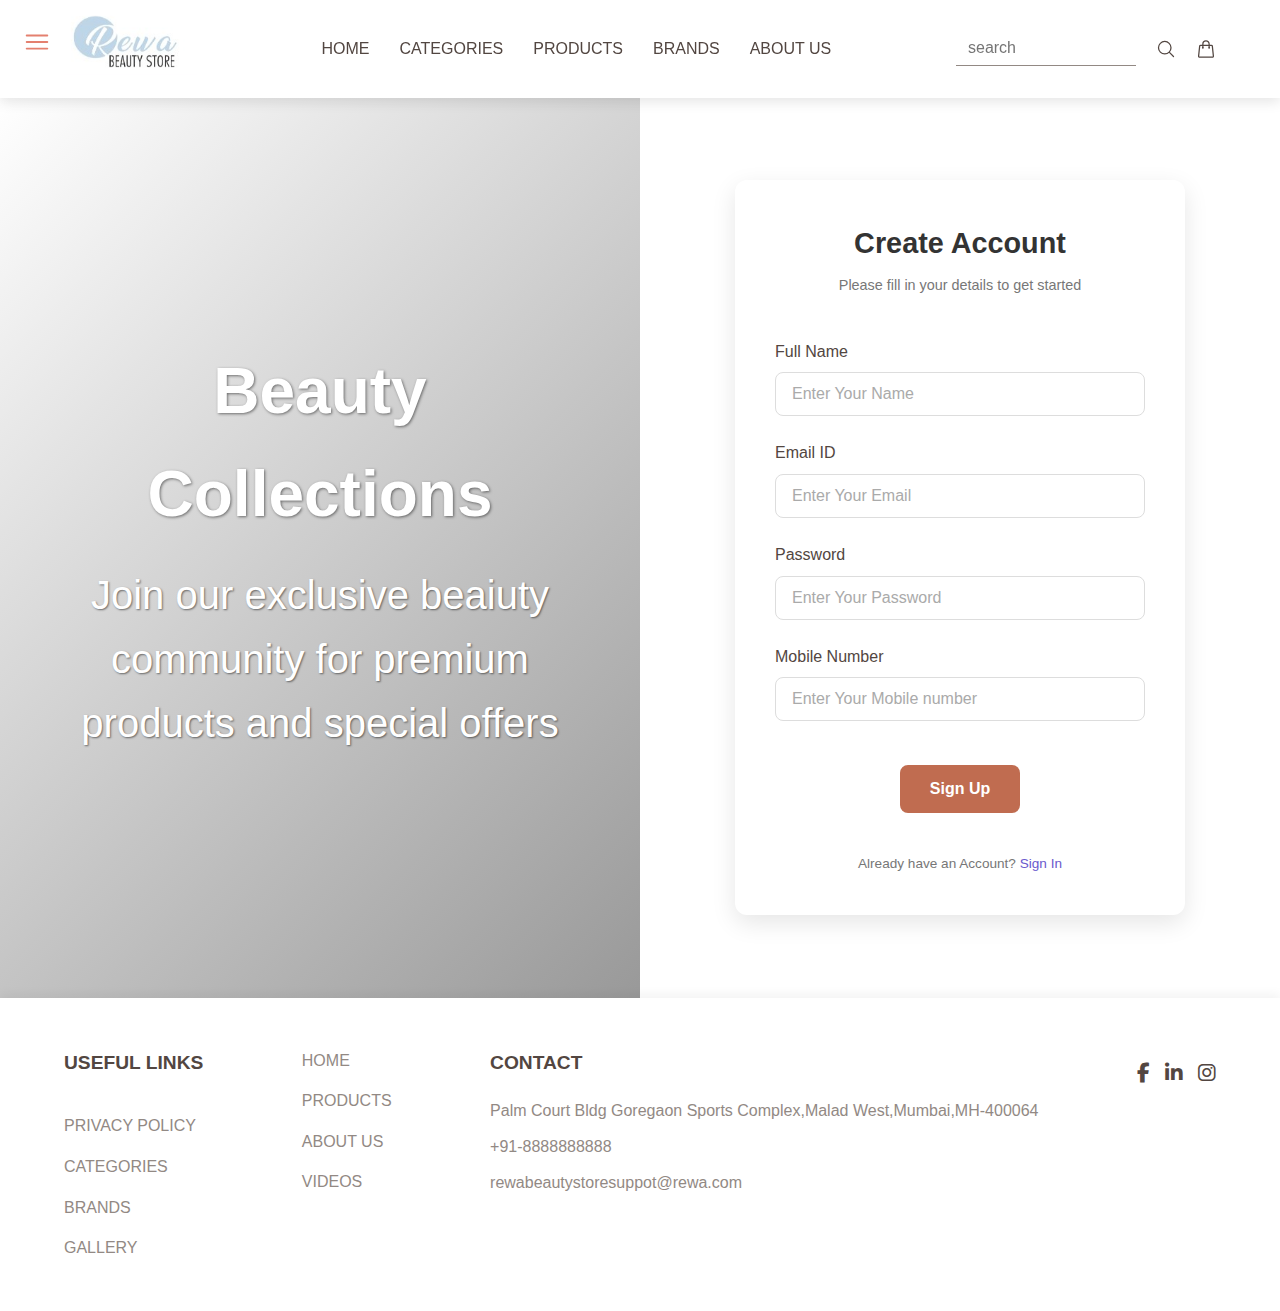
<file: register.html>
<!DOCTYPE html>
<html lang="en">

<head>
    <meta charset="UTF-8">
    <meta name="viewport" content="width=device-width, initial-scale=1.0">
    <title>Document</title>
    <link rel="stylesheet" href="style.css">
    <link rel="stylesheet" href="https://cdnjs.cloudflare.com/ajax/libs/font-awesome/6.7.2/css/all.min.css"
    integrity="sha512-Evv84Mr4kqVGRNSgIGL/F/aIDqQb7xQ2vcrdIwxfjThSH8CSR7PBEakCr51Ck+w+/U6swU2Im1vVX0SVk9ABhg=="
    crossorigin="anonymous" referrerpolicy="no-referrer" />
</head>
<style>
    /* * {
        margin: 0;
        padding: 0;
        box-sizing: border-box;
        font-family: 'Nunito', sans-serif;
    }

    body{
        height: 100vh;
        display: flex;
        background-color: #f8f9fa;
    } */

    .container{
        height: 100vh;
        display: flex;
        width: 100%;
        /* height: 100%; */
        overflow: hidden;
    }

    .img-container{
        width: 50%;
        height: 100%;
        position: relative;
    }

  .img {
        background-image: url("https://img.freepik.com/free-photo/top-view-beauty-cosmetics_23-2148598555.jpg?uid=R200321991&ga=GA1.1.1240664599.1747310117&semt=ais_hybrid&w=740");
        background-size: cover;
        background-position: center;
        background-repeat: no-repeat;
        height: 100%;
        width: 100%;
        position: relative;
    }

    .content{
        position: absolute;
        top: 0;
        left: 0;
        width: 100%;
        height: 100%;
        background: linear-gradient(135deg, rgba(255,255,255,0.1) 0%, rgba(0,0,0,0.4) 100%);
        display: flex;
        flex-direction: column;
        justify-content: center;
        padding: 2rem;
        color: white;
        font-size: 4rem;
        text-align: center;
    }

     .content h1{
        font-size: 4rem;
        margin-bottom: 1.1rem;
        text-shadow: 1px 1px 3px rgba(0,0,0,0.5);
    }

    .content p{
        font-size: 2.5rem;
        max-width: 1000px;
        text-shadow: 1px 1px 2px rgba(0,0,0,0.5);
        text-align: center;
    } 
    .form-container{
        width: 50%;
        display: flex;
        justify-content: center;
        align-items: center;
        padding: 2rem;
    }

    .form{
        width: 100%;
        max-width: 450px;
        display: flex;
        flex-direction: column;
        gap: 1.5rem;
        padding: 2.5rem;
        background-color: white;
        border-radius: 12px;
        box-shadow: 0px 8px 24px rgba(0,0,0,0.1);

    }
    .form-header{
        text-align: center;
        margin-bottom: 1.1rem;
    }
    .form-header h2{
        color: #333;
        font-size: 1.8rem;
        margin-bottom: 0.5rem;
    }

    .form-header p{
        color: #777;
        font-size: 0.9rem;
    }
    .form-label{
        display: flex;
        flex-direction: column;
        gap: 0.5rem;
    }

    .form-label input{
        padding: 0.75rem 1rem;
        border: 1px solid #ddd;
        border-radius: 8px;
        font-size: 1rem;
        transition: border-color 0.3s;
    }
    .form-label input:focus{
        border-color: #6a5acd;
        outline: none;
        box-shadow: 0 0 0 2px rgba(106, 90, 205, 0.2);
    }
    .form-label input::placeholder{
        color: #aaa;
    }
    .submit-btn{
        background-color: #6a5acd;
        color: white;
        border: none;
        padding: 0.9rem;
        font-size: 1rem;
        font-weight: 600;
        transition: background-color 0.3s
    }
    .submit-btn:hover{
        background-color: #5949b9;
    }

    .form-footer {
            text-align: center;
            margin-top: 1rem;
            font-size: 0.85rem;
            color: #777;
        }
        
        .form-footer a {
            color: #6a5acd;
            text-decoration: none;
            font-weight: 500;
        }

         @media (max-width: 768px) {
            .container {
                flex-direction: column;
            }
            
            .img-container {
                width: 100%;
                height: 35%;
            }
            
            .form-container {
                width: 100%;
                height: 65%;
                padding: 1.5rem;
            }
            
            .form {
                padding: 1.5rem;
            }
            
            .overlay h1 {
                font-size: 2rem;
            }
        }
</style>

<body>
    <nav class="navbar">
    <div class="logo">
      <img src="images/download (10).png" alt="Rewa beauty store">

    </div>
    <div class="hamburger" id="hamburger">
      <svg xmlns="http://www.w3.org/2000/svg" fill="none" viewBox="0 0 24 24" stroke-width="1.5" stroke="currentColor"
        class="size-6" width="30px">
        <path stroke-linecap="round" stroke-linejoin="round" d="M3.75 6.75h16.5M3.75 12h16.5m-16.5 5.25h16.5" />
      </svg>

    </div>
    <div class="nav-list">


      <ul>
        <li>HOME</li>
        <li>CATEGORIES</li>
        <li>PRODUCTS</li>
        <li>BRANDS</li>
        <li>ABOUT US</li>
      </ul>
      <div class="mobile-menu-btn" id="mobile-menu-btn">
        <svg xmlns="http://www.w3.org/2000/svg" fill="none" viewBox="0 0 24 24" stroke-width="1.5" stroke="currentColor"
          class="size-6" width="30px">
          <path stroke-linecap="round" stroke-linejoin="round" d="M3.75 6.75h16.5M3.75 12h16.5m-16.5 5.25h16.5" />
        </svg>

      </div>

    </div>
    <div class="search-cart">

      <input type="text" name="search" id="search" placeholder="search">
      <svg xmlns="http://www.w3.org/2000/svg" fill="none" viewBox="0 0 24 24" stroke-width="1.5" stroke="currentColor"
        class="size-6" width="20px">
        <path stroke-linecap="round" stroke-linejoin="round"
          d="m21 21-5.197-5.197m0 0A7.5 7.5 0 1 0 5.196 5.196a7.5 7.5 0 0 0 10.607 10.607Z" />
      </svg>

      <svg xmlns="http://www.w3.org/2000/svg" fill="none" viewBox="0 0 24 24" stroke-width="1.5" stroke="currentColor"
        class="size-6" width="20px">
        <path stroke-linecap="round" stroke-linejoin="round"
          d="M15.75 10.5V6a3.75 3.75 0 1 0-7.5 0v4.5m11.356-1.993 1.263 12c.07.665-.45 1.243-1.119 1.243H4.25a1.125 1.125 0 0 1-1.12-1.243l1.264-12A1.125 1.125 0 0 1 5.513 7.5h12.974c.576 0 1.059.435 1.119 1.007ZM8.625 10.5a.375.375 0 1 1-.75 0 .375.375 0 0 1 .75 0Zm7.5 0a.375.375 0 1 1-.75 0 .375.375 0 0 1 .75 0Z" />
      </svg>




    </div>
  </nav>
    <div class="container">
        <div class="img-container" >
            <div class="img"></div>
            <div class="content">
                <h1>Beauty Collections</h1>
                <p>Join our exclusive beaiuty community for premium products and special offers</p>
            </div>

        </div>
        <div class="form-container" id="register-form">
            <form action="" class="form">
                <div class="form-header">
                    <h2>Create Account</h2>
                    <p>Please fill in your details to get started</p>

                </div>
                <div class="form-label">
                    <label for="name">Full Name</label>
                    <input type="text" name="name" id="name" placeholder="Enter Your Name">
                </div>
                <div class="form-label">
                    <label for="email">Email ID</label>
                        <input type="text" name="emial" id="email" placeholder="Enter Your Email">
                </div>
                <div class="form-label">
                    <label for="password">Password</label>
                    <input type="password" name="password" id="password" placeholder="Enter Your Password">
                </div>
                <div class="form-label">
                    <label for="mobileNumber">Mobile Number</label>
                    <input type="tel" name="mobileNumber" id="mobileNumber" placeholder="Enter Your Mobile number">
                </div>

                <button type="submit" class="submit-btn">Sign Up</button>
                <div class="form-footer">
                    Already have an Account? <a href="login.html">Sign In</a>
                </div>

            </form>

        </div>

    </div>
    <footer class="footer">
    <div class="links">
      <h3>USEFUL LINKS</h3>
      <a href="">PRIVACY POLICY</a>
      <a href="">CATEGORIES</a>
      <a href="">BRANDS</a>
      <a href="">GALLERY</a>

    </div>
    <div class="home">
      <a href="">HOME</a>
      <a href="">PRODUCTS</a>
      <a href="">ABOUT US</a>
      <a href="">VIDEOS</a>

    </div>
    <div class="footer-contact">
      <h3>CONTACT</h3>
      <p>Palm Court Bldg Goregaon Sports Complex,Malad West,Mumbai,MH-400064</p>
      <p>+91-8888888888</p>
      <p>rewabeautystoresuppot@rewa.com</p>

    </div>
    <div class="connect">
      <div class="social-icons" style="font-size: 20px;">
        <i class="fa-brands fa-facebook-f"></i>
        <i class="fa-brands fa-linkedin-in"></i>
        <i class="fa-brands fa-instagram"></i>

      </div>


    </div>

  </footer>
</body>
<script>
    document.getElementById('register-form').addEventListener("submit",async(e)=>{
        e.preventDefault()
        const form = e.target
        const data = {
            username : form.name.value,
            email : form.email.value,
            phone_number : form.mobileNumber.value,
            password : form.password.value

        }
        console.log(data)

        try{
            const res = await fetch("https://cosmetics-backend-pz3r.onrender.com/auth/register",{
                method : "POST",
                headers:{
                    "Content-Type" : "application/json",
                },
                body: JSON.stringify(data),
            })
            const result = await res.json()
            console.log(result)
            if(res.ok){
                alert("Registration Successfully")
                window.location.href = './login.html'
            }else{
                alert(result.message || "Registration Unsuccessfully")
            }

        }catch(error){
            console.log(error)
            alert("Something went wrong")
        }
    })
</script>

</html>
</file>
<file: style.css>
:root {
    --primary-color: #c06c50;
    --secondary-color: #f5e1da;
    --accent-color: #e4806f;
    --dark-text: #524641;
    --light-text: #928984;
    --bg-color: #fff8f5;
    --white: #ffffff;
    --shadow: 0 4px 12px rgba(0, 0, 0, 0.1);
    --transition: all 0.3s ease;
}

* {
    margin: 0;
    padding: 0;
    box-sizing: border-box;
}

body {
    background-color: var(--white);
    font-family: 'Nunito', sans-serif;
    line-height: 1.6;
    color: var(--dark-text);
}

/* Header and Navigation */
.top-bar {
    padding: 10px 5%;
    font-size: 16px;
    display: flex;
    justify-content: space-between;
    align-items: center;
    background-color: var(--bg-color);
    color: var(--light-text);
    flex-wrap: wrap;
}

.social-icons {
    display: flex;
    gap: 15px;
}

.social-icons i {
    transition: var(--transition);
    cursor: pointer;
}

.social-icons i:hover {
    color: var(--primary-color);
    transform: translateY(-2px);
}

.number {
    display: flex;
    gap: 20px;
    flex-wrap: wrap;
}

.number span {
    display: flex;
    align-items: center;
    gap: 8px;
}

.account {
    display: flex;
    align-items: center;
}

.account a {
    padding: 0 5px;
    color: var(--dark-text);
    text-decoration: none;
    transition: var(--transition);
}

.account a:hover {
    color: var(--primary-color);
}

.navbar {
    position: sticky;
    top: 0;
    z-index: 1000;
    background-color: var(--white);
    box-shadow: var(--shadow);
    display: flex;
    justify-content: space-between;
    align-items: center;
    padding: 15px 5%;
}

.logo img {
    max-height: 60px;
    object-fit: contain;
}

.nav-list ul {
    display: flex;
    gap: 30px;
    list-style: none;
}

.nav-list ul li {
    cursor: pointer;
    position: relative;
    padding: 10px 0;
    font-weight: 500;
    transition: var(--transition);
}

.nav-list ul li:hover {
    color: var(--primary-color);
}

.nav-list ul li::after {
    content: '';
    position: absolute;
    width: 0;
    height: 2px;
    bottom: 0;
    left: 0;
    background-color: var(--primary-color);
    transition: var(--transition);
}

.nav-list ul li:hover::after {
    width: 100%;
}

.search-cart {
    display: flex;
    align-items: center;
    gap: 20px;
}

.search-cart input {
    font-size: 16px;
    width: 180px;
    padding: 8px 12px;
    border: none;
    border-bottom: 1px solid var(--light-text);
    outline: none;
    background-color: transparent;
    transition: var(--transition);
}

.search-cart input:focus {
    width: 220px;
    border-color: var(--primary-color);
}

.search-cart svg {
    cursor: pointer;
    color: var(--dark-text);
    transition: var(--transition);
}

.search-cart svg:hover {
    color: var(--primary-color);
    transform: scale(1.1);
}

.mobile-menu-btn {
    display: none;
    cursor: pointer;
    color: var(--dark-text);
}

/* Banner Section */
.banner {
    width: 100%;
    margin-bottom: 30px;
    position: relative;
}

.banner-img {
    background-image: url("images/freepik__retouch__92564.png");
    background-size: cover;
    background-position: center;
    height: 85vh;
    display: flex;
    align-items: center;
    justify-content: center;
    position: relative;
}

/* .content{
  position: absolute;
  top: 0;
  left: 0;
  right: 20%;
  width: 100%;
  height: 100%;
  display: flex;
  flex-direction: column;
  justify-content: center;
  text-align: center;
  align-items: end;
  padding: 2rem;
} */

/* .banner-img::before {
  content: '';
  position: absolute;
  top: 0;
  left: 0;
  width: 100%;
  height: 100%;
  background: rgba(0, 0, 0, 0.2);
} */

/* Section Headers */
section h2 {
    font-size: 2.2rem;
    font-weight: 600;
    text-align: center;
    margin-bottom: 35px;
    position: relative;
    color: var(--dark-text);
}

section h2::after {
    content: '';
    position: absolute;
    width: 80px;
    height: 3px;
    background-color: var(--primary-color);
    bottom: -10px;
    left: 50%;
    transform: translateX(-50%);
}

/* Categories Section */
.category-grid {
    padding: 60px 5%;
    display: flex;
    flex-direction: column;
    align-items: center;
}

.product-grid {
    display: grid;
    grid-template-columns: repeat(auto-fill, minmax(200px, 1fr));
    gap: 30px;
    width: 100%;
    max-width: 1400px;
    margin: 0 auto;
}

.product {
    display: flex;
    flex-direction: column;
    align-items: center;
    gap: 15px;
    transition: var(--transition);
    padding: 15px;
    border-radius: 10px;
}

.product:hover {
    transform: translateY(-8px);
    box-shadow: var(--shadow);
    background-color: var(--bg-color);
}

.product img {
    width: 120px;
    height: 120px;
    object-fit: cover;
    border-radius: 50%;
    border: 4px solid var(--secondary-color);
    transition: var(--transition);
}

.product:hover img {
    border-color: var(--primary-color);
}

.product span {
    font-weight: 500;
    color: var(--dark-text);
}

/* Featured Products */
.featured-products {
    padding: 60px 0;
    background-color: var(--bg-color);
}

.featured-products-grid {
    width: 100%;
    display: flex;
    flex-direction: column;
    align-items: center;
}

.featured-product {
    width: 100%;
    max-width: 1400px;
    display: flex;
    gap: 25px;
    overflow-x: auto;
    padding: 20px 5%;
    scroll-snap-type: x mandatory;
}

.product-card {
    min-width: 280px;
    border-radius: 10px;
    background-color: var(--white);
    box-shadow: var(--shadow);
    transition: var(--transition);
    scroll-snap-align: start;
    display: flex;
    flex-direction: column;
    overflow: hidden;
}

.product-card:hover {
    transform: scale(1.03);
}

.product-image {
    height: 250px;
    width: 100%;
    object-fit: cover;
}

.product-info {
    padding: 15px;
    display: flex;
    flex-direction: column;
    gap: 8px;
}

.product-name {
    font-weight: 600;
    font-size: 1.1rem;
    white-space: nowrap;
    overflow: hidden;
    text-overflow: ellipsis;
}

.product-brand {
    color: var(--light-text);
    font-size: 0.95rem;
}

.product-price {
    font-weight: 600;
    color: var(--primary-color);
    font-size: 1.2rem;
    margin-top: 5px;
}

.see-all-container {
    display: flex;
    justify-content: center;
    margin-top: 25px;
    width: 100%;
}

.see-all-btn {
    background-color: var(--primary-color);
    color: white;
    padding: 12px 28px;
    border-radius: 30px;
    text-decoration: none;
    font-weight: 600;
    transition: var(--transition);
    border: none;
    cursor: pointer;
    font-size: 1rem;
}

.see-all-btn:hover {
    background-color: #a85c43;
    transform: translateY(-3px);
}

.featured-product img {
    height: 300px;
    min-width: 280px;
    object-fit: cover;
    border-radius: 10px;
    transition: var(--transition);
    scroll-snap-align: start;
    box-shadow: var(--shadow);
}

.featured-product img:hover {
    transform: scale(1.03);
}

.featured-product::-webkit-scrollbar {
    height: 8px;
}

.featured-product::-webkit-scrollbar-track {
    background: var(--bg-color);
    border-radius: 10px;
}

.featured-product::-webkit-scrollbar-thumb {
    background-color: var(--primary-color);
    border-radius: 10px;
}

/* Brands Section */
.brands-grid {
    padding: 60px 5%;
}

.brands {
    display: flex;
    flex-direction: column;
    align-items: center;
}

.brand-img {
    display: flex;
    justify-content: center;
    gap: 40px;
    flex-wrap: wrap;
}

.brand-img img {
    height: 80px;
    opacity: 0.8;
    transition: var(--transition);
}

.brand-img img:hover {
    opacity: 1;
    transform: scale(1.1);
}

/* About Section */
.about-grid {
    background-color: var(--bg-color);
    padding: 60px 0;
}

.about {
    display: flex;
    flex-direction: column;
    align-items: center;
    max-width: 1200px;
    margin: 0 auto;
    padding: 0 5%;
}

.about img {
    max-width: 100%;
    height: auto;
    border-radius: 10px;
    margin-bottom: 30px;
    box-shadow: var(--shadow);
}

.about p {
    text-align: center;
    font-size: 1.1rem;
    line-height: 1.8;
    max-width: 800px;
}

/* Gallery Section */
.gallery-grid {
    padding: 60px 5%;
}

.gallery-img {
    display: flex;
    justify-content: center;
    gap: 25px;
    flex-wrap: wrap;
    max-width: 1400px;
    margin: 0 auto;
}

.gallery-img img {
    width: 350px;
    height: 250px;
    object-fit: cover;
    border-radius: 10px;
    transition: var(--transition);
    box-shadow: var(--shadow);
}

.gallery-img img:hover {
    transform: scale(1.05);
}

/* Videos Section */
.videos-grid {
    background-color: var(--bg-color);
    padding: 60px 0;
}

.videos {
    display: flex;
    flex-direction: column;
    align-items: center;
    max-width: 1400px;
    margin: 0 auto;
    padding: 0 5%;
}

.video {
    display: flex;
    justify-content: center;
    flex-wrap: wrap;
    gap: 30px;
    width: 100%;
}

.video iframe {
    width: 100%;
    max-width: 500px;
    height: 280px;
    border-radius: 12px;
    box-shadow: var(--shadow);
    transition: var(--transition);
}

.video iframe:hover {
    transform: scale(1.02);
    box-shadow: 0 8px 20px rgba(0, 0, 0, 0.15);
}

/* Contact Section */
.contact-grid {
    padding: 60px 5%;
}

.contact {
    display: flex;
    flex-direction: column;
    align-items: center;
    max-width: 1400px;
    margin: 0 auto;
}

.map-container {
    display: flex;
    justify-content: space-between;
    gap: 40px;
    width: 100%;
    flex-wrap: wrap;
    margin-bottom: 40px;
}

.map-container iframe {
    width: 100%;
    max-width: 600px;
    height: 450px;
    border-radius: 10px;
    box-shadow: var(--shadow);
}

.map-detail {
    display: flex;
    flex-direction: column;
    justify-content: space-between;
    gap: 20px;
    flex: 1;
    min-width: 300px;
}

.map-address {
    display: flex;
    gap: 20px;
    margin-bottom: 20px;
}

.map-icon {
    color: var(--primary-color);
}

.map-address h3 {
    margin-bottom: 10px;
    color: var(--dark-text);
    font-weight: 600;
}

.map-address p {
    color: var(--light-text);
}

.form {
    width: 100%;
    padding: 30px 0;
}

form {
    width: 100%;
    max-width: 1000px;
    margin: 0 auto;
}

.form-row {
    display: flex;
    flex-wrap: wrap;
    gap: 20px;
    margin-bottom: 20px;
}

.form-row input {
    flex: 1;
    min-width: 250px;
    padding: 15px;
    font-size: 16px;
    border: 1px solid #ddd;
    border-radius: 8px;
    transition: var(--transition);
}

.form-row input:focus {
    border-color: var(--primary-color);
    box-shadow: 0 0 0 2px rgba(192, 108, 80, 0.2);
    outline: none;
}

.message {
    width: 100%;
    min-height: 150px;
}

button[type="submit"] {
    background-color: var(--primary-color);
    color: white;
    border: none;
    padding: 15px 30px;
    font-size: 16px;
    font-weight: 600;
    border-radius: 8px;
    cursor: pointer;
    transition: var(--transition);
    display: block;
    margin: 20px auto 0;
}

button[type="submit"]:hover {
    background-color: #a85c43;
    transform: translateY(-3px);
}

/* Footer */
.footer {
    display: flex;
    justify-content: space-between;
    background-color: var(--white);
    padding: 50px 5%;
    box-shadow: 0 -4px 10px rgba(0, 0, 0, 0.05);
    flex-wrap: wrap;
    gap: 40px;
}

.footer h3 {
    margin-bottom: 20px;
    font-size: 1.2rem;
    color: var(--dark-text);
    font-weight: 600;
}

.links,
.home {
    display: flex;
    flex-direction: column;
    gap: 15px;
}

.footer a {
    color: var(--light-text);
    text-decoration: none;
    transition: var(--transition);
}

.footer a:hover {
    color: var(--primary-color);
    padding-left: 5px;
}

.footer-contact p {
    margin-bottom: 10px;
    color: var(--light-text);
}

.connect .social-icons {
    font-size: 24px;
    margin-top: 15px;
}

/* Responsive Design */
@media (max-width:1025px) {
    .hamburger {
        display: none;
    }

}

@media (max-width: 1024px) {
    .product-grid {
        grid-template-columns: repeat(auto-fill, minmax(180px, 1fr));
    }

    .banner-img {
        height: 70vh;
    }

    /* .hamburger{
        display: none;
      } */
    .hamburger {
        position: absolute;
        left: 15px;
        top: 50%;
        transform: translateY(-50%);
        font-size: 1.3rem;
    }

    .logo {
        padding-left: 50px;
    }

    .nav-list {
        position: absolute;
        top: 80px;
        left: 0;
        width: 100%;
        background-color: white;
        display: none;
        flex-direction: column;
        align-items: center;
        padding: 20px 0;
        box-shadow: 0 4px 15px rgba(0, 0, 0, 0.08);
        z-index: 100;
        opacity: 0;
        transform: translateY(-10px);
        transition: opacity 0.3s ease, transform 0.3s ease;
    }

    .nav-list.active {
        display: flex;
        opacity: 1;
        transform: translateY(0);
    }

    /* .nav-list {
         flex-direction: column;
         gap: 20px;
         align-items: center;
         width: 100%;
     } */

    .nav-list li {
        width: 100%;
        text-align: center;
    }

    .nav-list li a {
        padding: 12px 0;
        display: block;
        width: 100%;
    }
}

@media (max-width: 768px) {
    .top-bar {
        justify-content: center;
        padding: 15px;
    }

    .navbar {
        flex-wrap: wrap;
        justify-content: space-between;
    }

    .logo {
        flex: 1;
    }

    .hamburger {
        position: absolute;
        left: 15px;
        top: 50%;
        transform: translateY(-50%);
        font-size: 1.3rem;
    }

    /* .mobile-menu-btn {
        display: block;
        font-size: 24px;
      } */

    .nav-list {
        flex-basis: 100%;
        display: none;
        margin-top: 20px;
    }

    .nav-list.active {
        display: block;
    }

    .nav-list ul {
        flex-direction: column;
        align-items: center;
        gap: 15px;
    }

    .search-cart {
        order: 2;
    }

    .banner-img {
        height: 60vh;
    }

    .product-grid {
        grid-template-columns: repeat(auto-fill, minmax(150px, 1fr));
    }

    .map-container {
        flex-direction: column;
    }

    .footer {
        flex-direction: column;
        align-items: center;
        text-align: center;
        gap: 30px;
    }

    .links,
    .home {
        align-items: center;
    }

    .footer a:hover {
        padding-left: 0;
    }

    .featured-product {
        gap: 15px;
    }

    .product-card {
        min-width: 240px;
    }

    .product-image {
        height: 200px;
    }

    .product-grid {
        /* border: 1px solid black; */
        padding-bottom: 30px;
        width: 100%;
        max-width: 1300px;
        display: flex;
        overflow-x: auto;
        scroll-behavior: smooth;
        margin: 0 auto;
        padding: 0 20px;
    }


}

@media (max-width: 480px) {
    .top-bar {
        flex-direction: column;
        gap: 15px;
    }

    .number {
        flex-direction: column;
        align-items: center;
        gap: 10px;
    }

    .search-cart input {
        width: 120px;
    }

    .search-cart input:focus {
        width: 160px;
    }

    .banner-img {
        height: 50vh;
    }

    section h2 {
        font-size: 1.8rem;
    }

    .product-grid {
        grid-template-columns: repeat(auto-fill, minmax(130px, 1fr));
        gap: 15px;
    }

    .featured-product img {
        height: 250px;
        min-width: 220px;
    }

    .gallery-img img {
        width: 100%;
        height: auto;
    }

    .form-row input {
        width: 100%;
    }

    .product-card {
        min-width: 200px;
    }

    .product-image {
        height: 180px;
    }

}

.hamburger {
    display: block;
    font-size: 1.5rem;
    width: 44px;
    height: 44px;
    text-align: center;
    line-height: 44px;
    z-index: 11;
    color: #e4806f;
    position: absolute;
    left: 15px;
    top: 50%;
    transform: translateY(-50%);
    font-size: 1.3rem;
}
</file>
